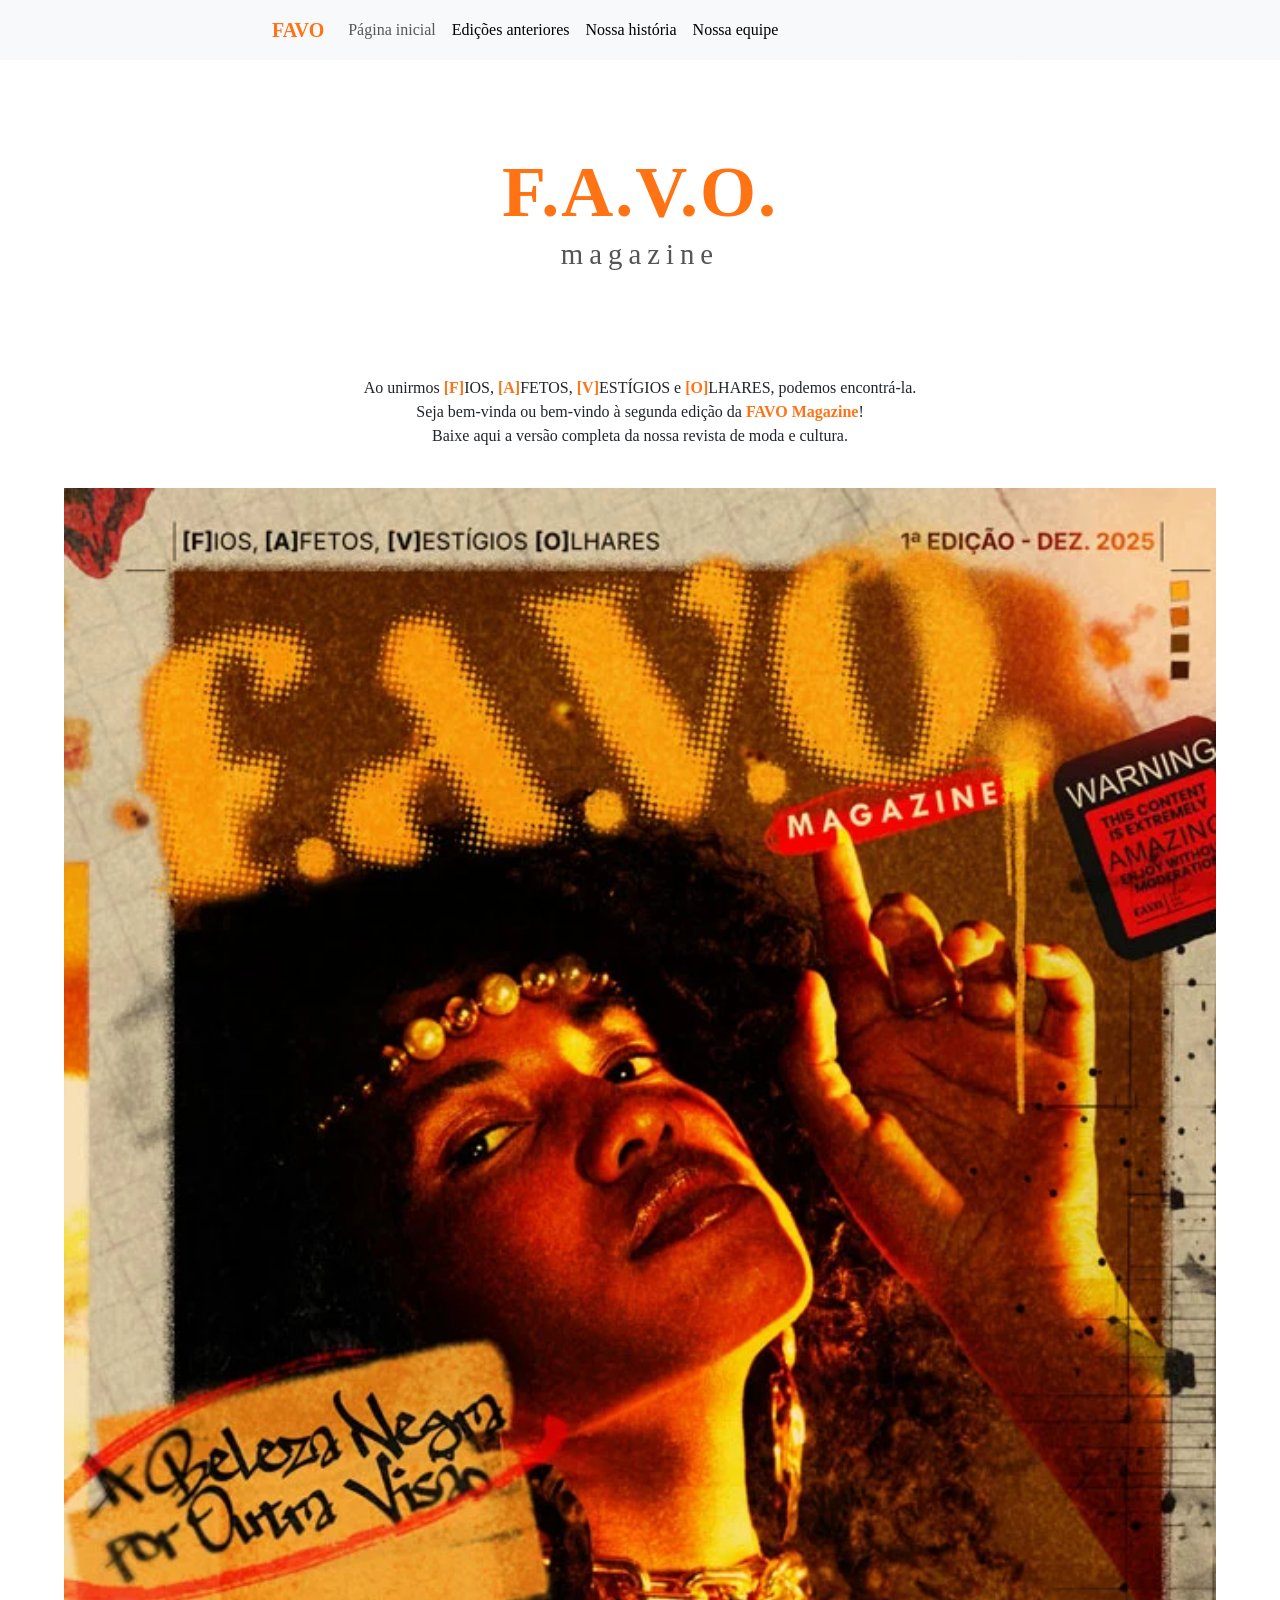
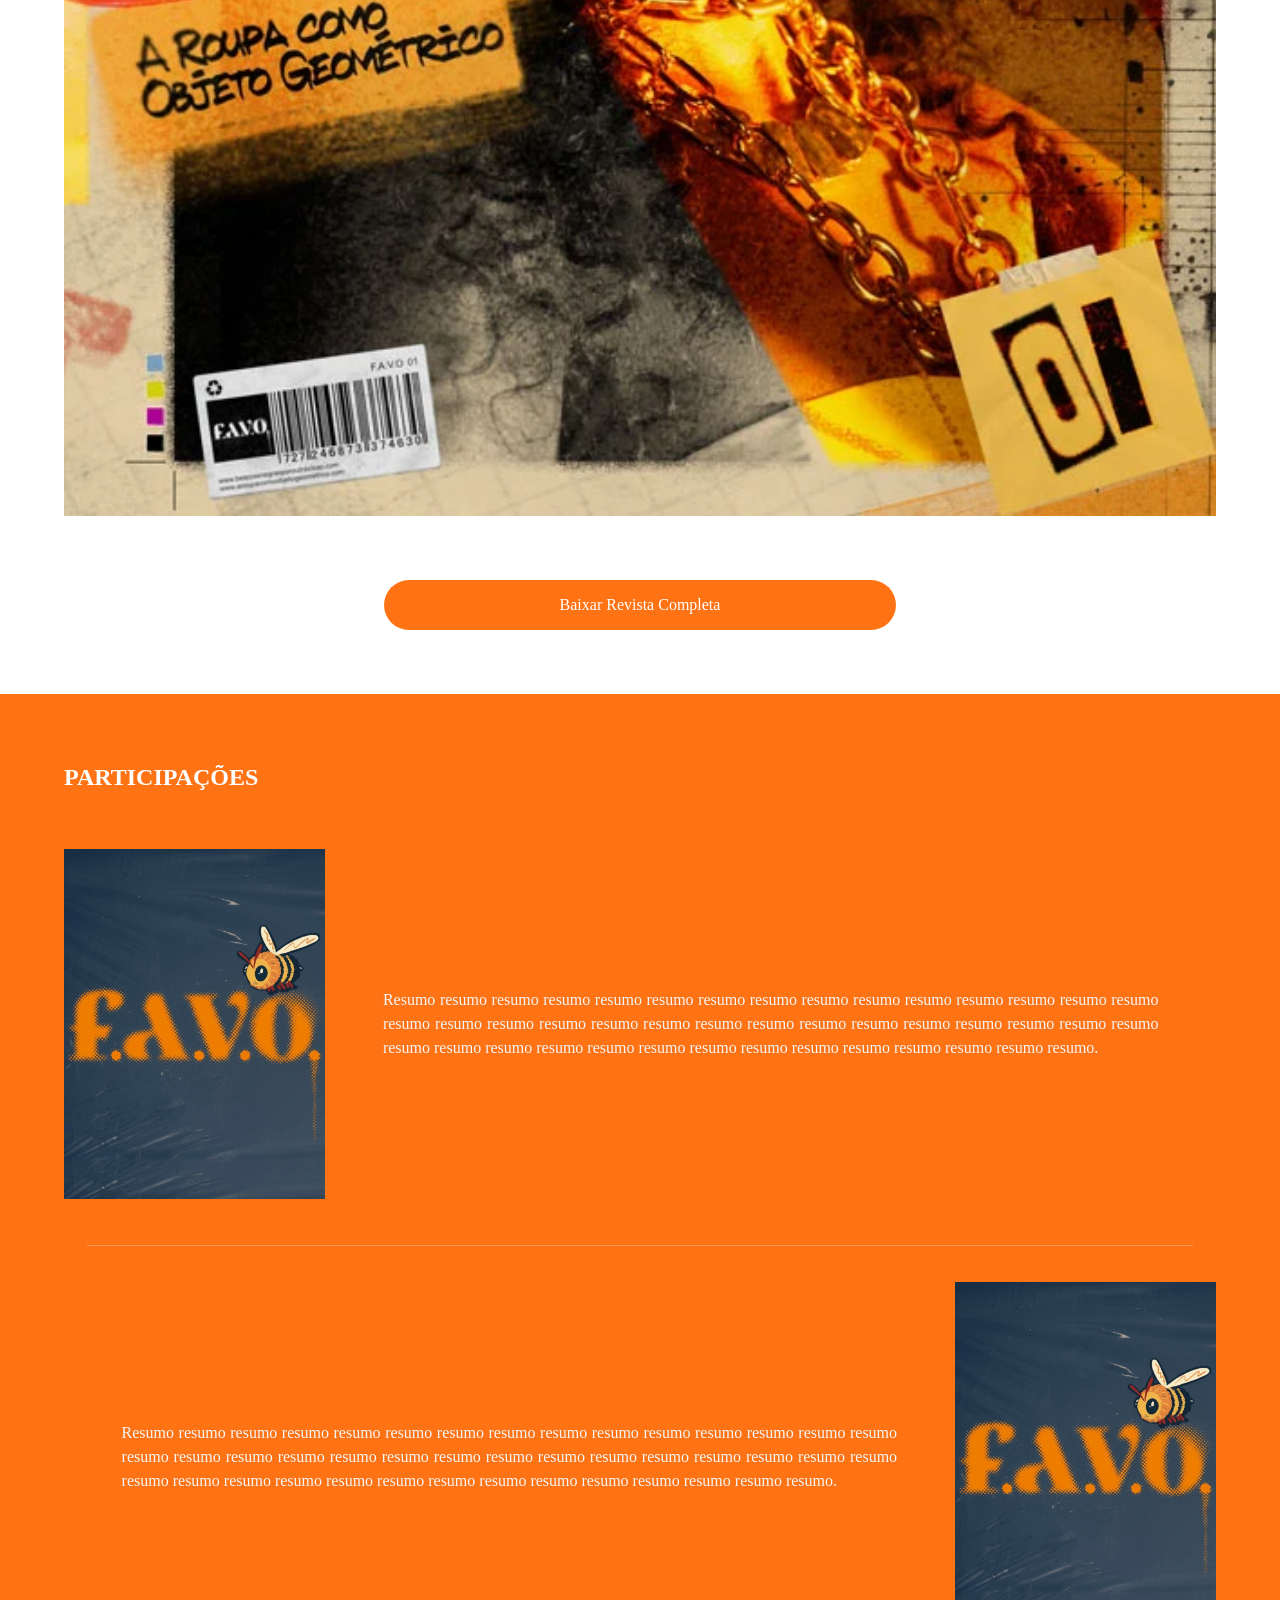
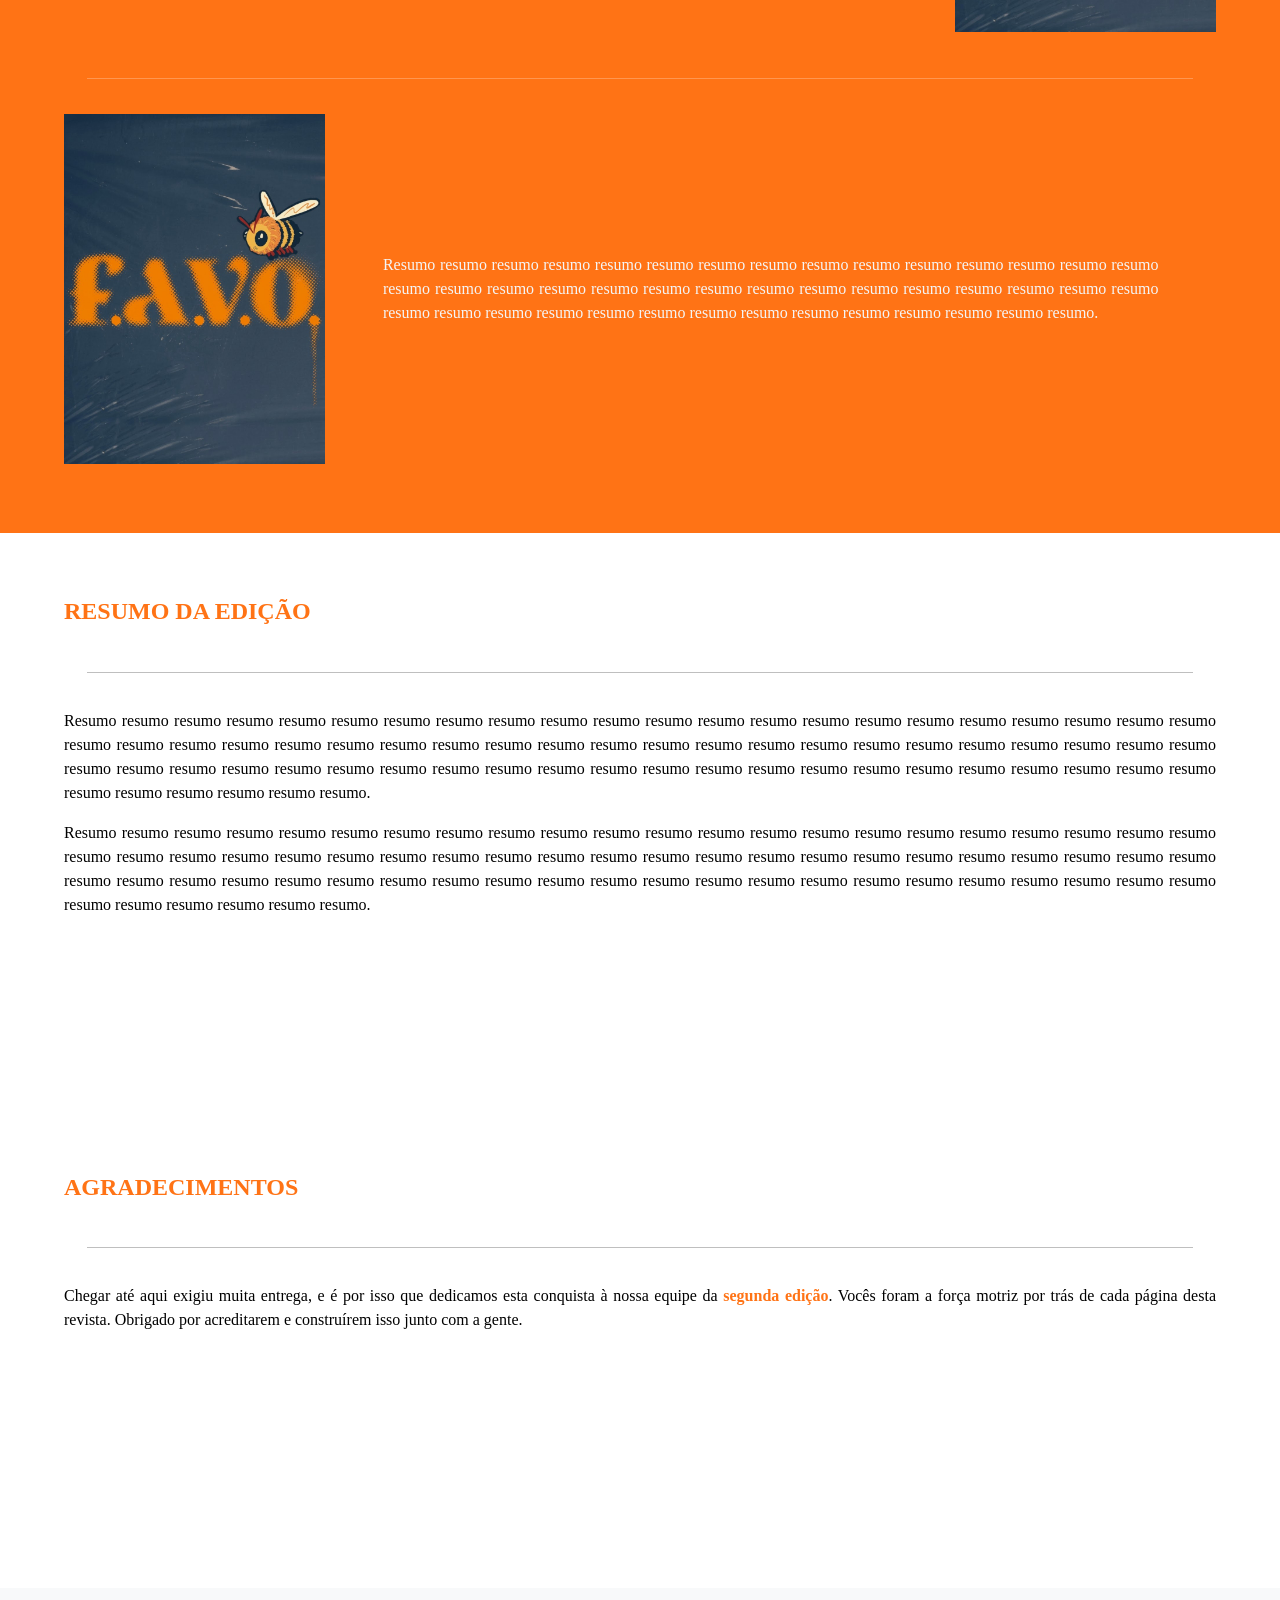
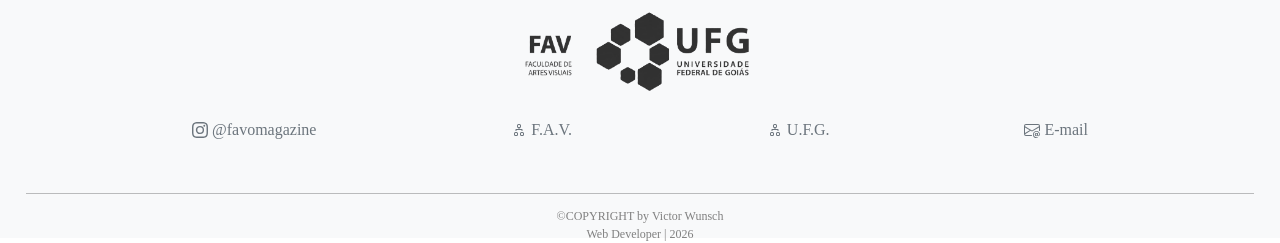
<file: codigo/index.html>
<!DOCTYPE html>

<html>
<head>
  <meta charset="UTF-8">
  <meta name="viewport" content="width=device-width, initial-scale=1.0">
  <link href="https://cdn.jsdelivr.net/npm/bootstrap@5.3.8/dist/css/bootstrap.min.css" rel="stylesheet" integrity="sha384-sRIl4kxILFvY47J16cr9ZwB07vP4J8+LH7qKQnuqkuIAvNWLzeN8tE5YBujZqJLB" crossorigin="anonymous">
  <link rel="stylesheet" href="../personalisacao/index.css">
  <title>Página inicial</title>
</head>
<body>
  <div class="bg-body-tertiary">
     <nav id="navbar" class="navbar navbar-expand-lg bg-body-tertiary">
        <div class="container-fluid">
           <a class="navbar-brand" href="#"><b>FAVO</b></a>
           <button class="navbar-toggler" type="button" data-bs-toggle="collapse" data-bs-target="#navbarNav" aria-controls="navbarNav" aria-expanded="false" aria-label="Toggle navigation">
              <span class="navbar-toggler-icon"></span>
           </button>
           <div class="collapse navbar-collapse" id="navbarNav">
              <ul class="navbar-nav">
                <li class="nav-item">
                   <a class="nav-link" aria-current="page" href="index.html">Página inicial</a>
               </li>
               <li class="nav-item">
                   <a class="nav-link active" href="dowload.html">Edições anteriores</a>
               </li>
               <li class="nav-item">
                   <a class="nav-link active" href="historia.html">Nossa história</a>
               </li>
               <li class="nav-item">
                   <a class="nav-link active" href="equipe.html">Nossa equipe</a>
               </li>
             </ul>
          </div>
       </div>
    </nav>
  </div>
   <!-- Container do Logo da Revista -->
    <header class="logo-container">
        <h1 class="logo-main">F.A.V.O.</h1>
        <span class="logo-sub">magazine</span>
    </header>
  
  <center>
    <p>
      Ao unirmos <b>[F]</b>IOS, <b>[A]</b>FETOS, <b>[V]</b>ESTÍGIOS e <b>[O]</b>LHARES, podemos encontrá-la.
      <br>
      Seja bem-vinda ou bem-vindo à segunda edição da <b>FAVO Magazine</b>! 
      <br>
      Baixe aqui a versão completa da nossa revista de moda e cultura.
      <br>
      <br>
    </p>
  </center>
  
  <div class="conteudo">
    <div class="capa-revista">
      <a href="revista.html">
      				<img class="foto-capa-revista" src="../personalisacao/imagens/capa01_favo.webp">
      </a>
    </div>
    <button class="btn-button"><a id="icone-baixar" href="https://github.com/castromir/favo/releases/download/edicao-01/favo_ed_01.pdf" target="_blank" 
          rel="noopener noreferrer" style="color: #ffffff; padding: 10px 20px; text-decoration: none; 
          display: inline-block; border-radius: 4px;">Baixar Revista Completa</a></button>
  </div>
    
  <div class="pagina-importante">
    <div class="vazio"></div>
    <div class="grupo" style="text-align: justify;">
      <h4 style="margin: auto auto 5% auto"><b style="color: white">PARTICIPAÇÕES</b></h4>
    
      <div id="campo-download">
        <img class="foto" src="../personalisacao/imagens/imagem-padrao.jpg">
         <p id="explicacao">  
          Resumo resumo resumo resumo resumo resumo resumo resumo
          resumo resumo resumo resumo resumo resumo resumo resumo 
          resumo resumo resumo resumo resumo resumo resumo resumo
          resumo resumo resumo resumo resumo resumo resumo resumo
          resumo resumo resumo resumo resumo resumo resumo resumo
          resumo resumo resumo resumo.
        </p>
      </div>
      
      <hr style="color: white"><br>
      
      <div id="campo-download">
        <p id="explicacao">  
          Resumo resumo resumo resumo resumo resumo resumo resumo
          resumo resumo resumo resumo resumo resumo resumo resumo 
          resumo resumo resumo resumo resumo resumo resumo resumo
          resumo resumo resumo resumo resumo resumo resumo resumo
          resumo resumo resumo resumo resumo resumo resumo resumo
          resumo resumo resumo resumo.
        </p>
        <img class="foto" src="../personalisacao/imagens/imagem-padrao.jpg">
      </div>
      
      <hr style="color: white"><br>
      
      <div id="campo-download">
        <img class="foto" src="../personalisacao/imagens/imagem-padrao.jpg">
        <p id="explicacao">  
          Resumo resumo resumo resumo resumo resumo resumo resumo
          resumo resumo resumo resumo resumo resumo resumo resumo 
          resumo resumo resumo resumo resumo resumo resumo resumo
          resumo resumo resumo resumo resumo resumo resumo resumo
          resumo resumo resumo resumo resumo resumo resumo resumo
          resumo resumo resumo resumo.
        </p>
      </div>
    </div>
      
    <div class="vazio"></div>
  </div>
     
    <div class="descricao-edicao">
      <h4 style="color: #ff7315"><b>RESUMO DA EDIÇÃO</b></h4>
      <hr>
      <br>
      <p>
        Resumo resumo resumo resumo resumo resumo resumo resumo
      resumo resumo resumo resumo resumo resumo resumo resumo 
      resumo resumo resumo resumo resumo resumo resumo resumo
      resumo resumo resumo resumo resumo resumo resumo resumo
      resumo resumo resumo resumo resumo resumo resumo resumo
      resumo resumo resumo resumo resumo resumo resumo resumo
      resumo resumo resumo resumo resumo resumo resumo resumo 
      resumo resumo resumo resumo resumo resumo resumo resumo
      resumo resumo resumo resumo resumo resumo resumo resumo.
      </p>
      <p>
        Resumo resumo resumo resumo resumo resumo resumo resumo
      resumo resumo resumo resumo resumo resumo resumo resumo 
      resumo resumo resumo resumo resumo resumo resumo resumo
      resumo resumo resumo resumo resumo resumo resumo resumo
      resumo resumo resumo resumo resumo resumo resumo resumo
      resumo resumo resumo resumo resumo resumo resumo resumo
      resumo resumo resumo resumo resumo resumo resumo resumo 
      resumo resumo resumo resumo resumo resumo resumo resumo
      resumo resumo resumo resumo resumo resumo resumo resumo.
      </p>
    </div>
  
  <div class="agradecimentos">
    <h4 style="color: #ff7315"><b>AGRADECIMENTOS</b></h4>
    <hr>
    <br>
    <p>
      Chegar até aqui exigiu muita entrega, e é por isso que dedicamos
      esta conquista à nossa equipe da <b>segunda edição</b>. 
      Vocês foram a força motriz por trás de cada página desta revista. Obrigado por acreditarem e construírem isso junto com a gente.
    </p>
  </div>
  
<div class="bg-body-tertiary" style="height: 250px">
    <div id="rodape" class="bg-body-tertiary">
      <center>
        <img src="../personalisacao/imagens/logo-ufg.png" style="width: auto; max-height:90px;">
      </center>
      <div class="flexbox">
        <a class="link-rodape text-secondary text-decoration-none d-flex align-items-center gap-1" href="https://www.instagram.com/favomagazine?igsh=M2FmcmZyaHZ5eDBq">
          <svg xmlns="http://www.w3.org/2000/svg" width="16" height="16" fill="currentColor" class="bi bi-instagram" viewBox="0 0 16 16">
            <path d="M8 0C5.829 0 5.556.01 4.703.048 3.85.088 3.269.222 2.76.42a3.9 3.9 0 0 0-1.417.923A3.9 3.9 0 0 0 .42 2.76C.222 3.268.087 3.85.048 4.7.01 5.555 0 5.827 0 8.001c0 2.172.01 2.444.048 3.297.04.852.174 1.433.372 1.942.205.526.478.972.923 1.417.444.445.89.719 1.416.923.51.198 1.09.333 1.942.372C5.555 15.99 5.827 16 8 16s2.444-.01 3.298-.048c.851-.04 1.434-.174 1.943-.372a3.9 3.9 0 0 0 1.416-.923c.445-.445.718-.891.923-1.417.197-.509.332-1.09.372-1.942C15.99 10.445 16 10.173 16 8s-.01-2.445-.048-3.299c-.04-.851-.175-1.433-.372-1.941a3.9 3.9 0 0 0-.923-1.417A3.9 3.9 0 0 0 13.24.42c-.51-.198-1.092-.333-1.943-.372C10.443.01 10.172 0 7.998 0zm-.717 1.442h.718c2.136 0 2.389.007 3.232.046.78.035 1.204.166 1.486.275.373.145.64.319.92.599s.453.546.598.92c.11.281.24.705.275 1.485.039.843.047 1.096.047 3.231s-.008 2.389-.047 3.232c-.035.78-.166 1.203-.275 1.485a2.5 2.5 0 0 1-.599.919c-.28.28-.546.453-.92.598-.28.11-.704.24-1.485.276-.843.038-1.096.047-3.232.047s-2.39-.009-3.233-.047c-.78-.036-1.203-.166-1.485-.276a2.5 2.5 0 0 1-.92-.598 2.5 2.5 0 0 1-.6-.92c-.109-.281-.24-.705-.275-1.485-.038-.843-.046-1.096-.046-3.233s.008-2.388.046-3.231c.036-.78.166-1.204.276-1.486.145-.373.319-.64.599-.92s.546-.453.92-.598c.282-.11.705-.24 1.485-.276.738-.034 1.024-.044 2.515-.045zm4.988 1.328a.96.96 0 1 0 0 1.92.96.96 0 0 0 0-1.92m-4.27 1.122a4.109 4.109 0 1 0 0 8.217 4.109 4.109 0 0 0 0-8.217m0 1.441a2.667 2.667 0 1 1 0 5.334 2.667 2.667 0 0 1 0-5.334"/>
          </svg>
          @favomagazine
        </a>
        <a class="link-rodape text-secondary text-decoration-none d-flex align-items-center gap-1" href="https://fav.ufg.br">
          <svg xmlns="http://www.w3.org/2000/svg" width="16" height="16" fill="currentColor" class="bi bi-diagram-2" viewBox="0 0 16 16">
            <path fill-rule="evenodd" d="M6 3.5A1.5 1.5 0 0 1 7.5 2h1A1.5 1.5 0 0 1 10 3.5v1A1.5 1.5 0 0 1 8.5 6v1H11a.5.5 0 0 1 .5.5v1a.5.5 0 0 1-1 0V8h-5v.5a.5.5 0 0 1-1 0v-1A.5.5 0 0 1 5 7h2.5V6A1.5 1.5 0 0 1 6 4.5zM8.5 5a.5.5 0 0 0 .5-.5v-1a.5.5 0 0 0-.5-.5h-1a.5.5 0 0 0-.5.5v1a.5.5 0 0 0 .5.5zM3 11.5A1.5 1.5 0 0 1 4.5 10h1A1.5 1.5 0 0 1 7 11.5v1A1.5 1.5 0 0 1 5.5 14h-1A1.5 1.5 0 0 1 3 12.5zm1.5-.5a.5.5 0 0 0-.5.5v1a.5.5 0 0 0 .5.5h1a.5.5 0 0 0 .5-.5v-1a.5.5 0 0 0-.5-.5zm4.5.5a1.5 1.5 0 0 1 1.5-1.5h1a1.5 1.5 0 0 1 1.5 1.5v1a1.5 1.5 0 0 1-1.5 1.5h-1A1.5 1.5 0 0 1 9 12.5zm1.5-.5a.5.5 0 0 0-.5.5v1a.5.5 0 0 0 .5.5h1a.5.5 0 0 0 .5-.5v-1a.5.5 0 0 0-.5-.5z"/>
          </svg>
          F.A.V.
        </a>
        <a class="link-rodape text-secondary text-decoration-none d-flex align-items-center gap-1" href="https://ufg.br/">
          <svg xmlns="http://www.w3.org/2000/svg" width="16" height="16" fill="currentColor" class="bi bi-diagram-2" viewBox="0 0 16 16">
            <path fill-rule="evenodd" d="M6 3.5A1.5 1.5 0 0 1 7.5 2h1A1.5 1.5 0 0 1 10 3.5v1A1.5 1.5 0 0 1 8.5 6v1H11a.5.5 0 0 1 .5.5v1a.5.5 0 0 1-1 0V8h-5v.5a.5.5 0 0 1-1 0v-1A.5.5 0 0 1 5 7h2.5V6A1.5 1.5 0 0 1 6 4.5zM8.5 5a.5.5 0 0 0 .5-.5v-1a.5.5 0 0 0-.5-.5h-1a.5.5 0 0 0-.5.5v1a.5.5 0 0 0 .5.5zM3 11.5A1.5 1.5 0 0 1 4.5 10h1A1.5 1.5 0 0 1 7 11.5v1A1.5 1.5 0 0 1 5.5 14h-1A1.5 1.5 0 0 1 3 12.5zm1.5-.5a.5.5 0 0 0-.5.5v1a.5.5 0 0 0 .5.5h1a.5.5 0 0 0 .5-.5v-1a.5.5 0 0 0-.5-.5zm4.5.5a1.5 1.5 0 0 1 1.5-1.5h1a1.5 1.5 0 0 1 1.5 1.5v1a1.5 1.5 0 0 1-1.5 1.5h-1A1.5 1.5 0 0 1 9 12.5zm1.5-.5a.5.5 0 0 0-.5.5v1a.5.5 0 0 0 .5.5h1a.5.5 0 0 0 .5-.5v-1a.5.5 0 0 0-.5-.5z"/>
          </svg>
          U.F.G.
        </a>
        <a class="link-rodape text-secondary text-decoration-none d-flex align-items-center gap-1" href="pag-email.html">
          <svg xmlns="http://www.w3.org/2000/svg" width="16" height="16" fill="currentColor" class="bi bi-envelope-at" viewBox="0 0 16 16">
            <path d="M2 2a2 2 0 0 0-2 2v8.01A2 2 0 0 0 2 14h5.5a.5.5 0 0 0 0-1H2a1 1 0 0 1-.966-.741l5.64-3.471L8 9.583l7-4.2V8.5a.5.5 0 0 0 1 0V4a2 2 0 0 0-2-2zm3.708 6.208L1 11.105V5.383zM1 4.217V4a1 1 0 0 1 1-1h12a1 1 0 0 1 1 1v.217l-7 4.2z"/>
            <path d="M14.247 14.269c1.01 0 1.587-.857 1.587-2.025v-.21C15.834 10.43 14.64 9 12.52 9h-.035C10.42 9 9 10.36 9 12.432v.214C9 14.82 10.438 16 12.358 16h.044c.594 0 1.018-.074 1.237-.175v-.73c-.245.11-.673.18-1.18.18h-.044c-1.334 0-2.571-.788-2.571-2.655v-.157c0-1.657 1.058-2.724 2.64-2.724h.04c1.535 0 2.484 1.05 2.484 2.326v.118c0 .975-.324 1.39-.639 1.39-.232 0-.41-.148-.41-.42v-2.19h-.906v.569h-.03c-.084-.298-.368-.63-.954-.63-.778 0-1.259.555-1.259 1.4v.528c0 .892.49 1.434 1.26 1.434.471 0 .896-.227 1.014-.643h.043c.118.42.617.648 1.12.648m-2.453-1.588v-.227c0-.546.227-.791.573-.791.297 0 .572.192.572.708v.367c0 .573-.253.744-.564.744-.354 0-.581-.215-.581-.8Z"/>
          </svg>
          E-mail
        </a>
      </div>
    
    <hr>
    <p class="copyright" style="bg-body-tertiary">©COPYRIGHT by Victor Wunsch <br> Web Developer | 2026</p>
    </div>
  </div> 
 
   <script src="https://cdn.jsdelivr.net/npm/bootstrap@5.3.8/dist/js/bootstrap.bundle.min.js" integrity="sha384-FKyoEForCGlyvwx9Hj09JcYn3nv7wiPVlz7YYwJrWVcXK/BmnVDxM+D2scQbITxI" crossorigin="anonymous"></script>
</body>
</html>
</file>
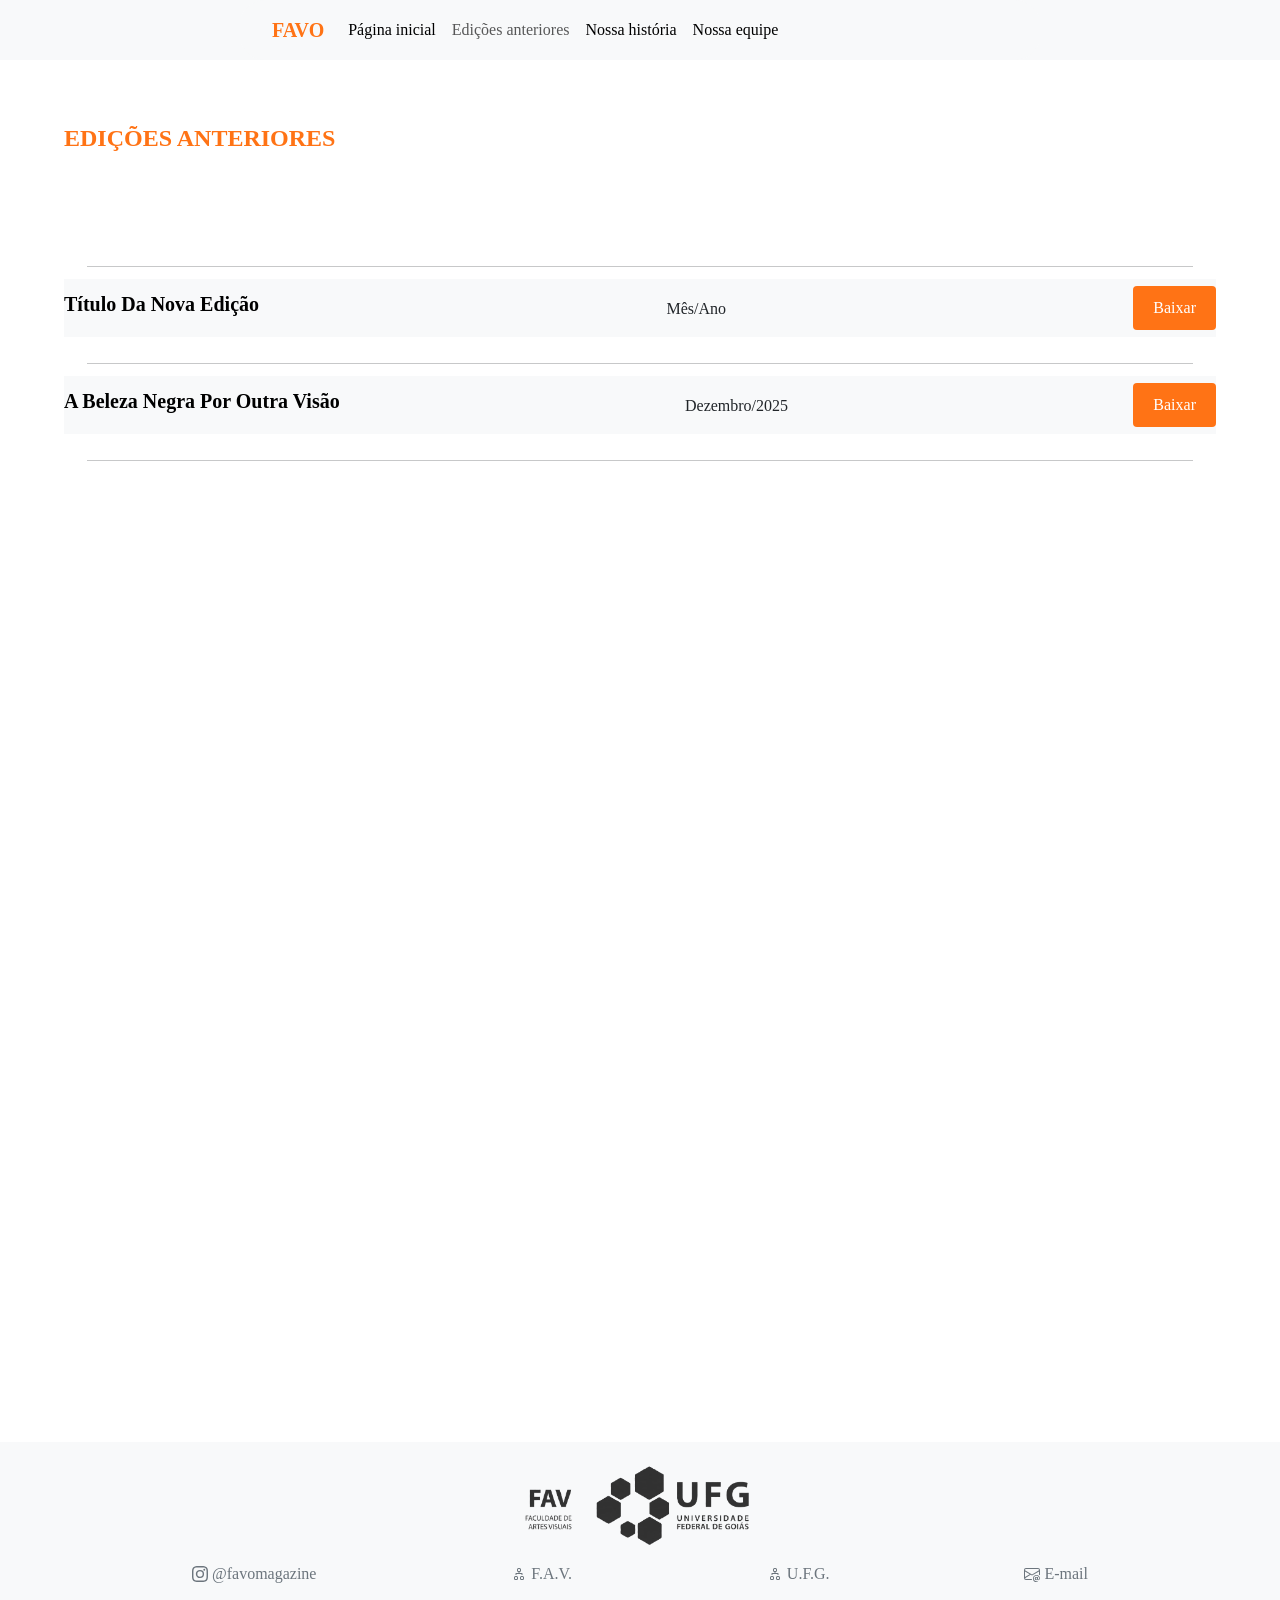
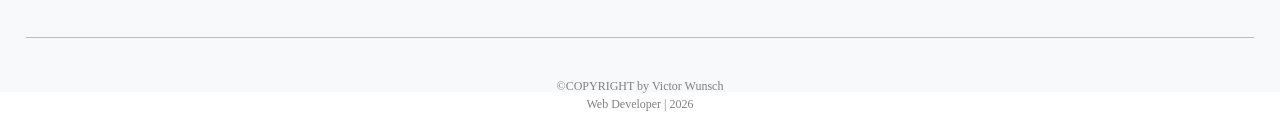
<file: codigo/dowload.html>
<!DOCTYPE html>

<html>
<head>
  <meta http-equiv="CONTENT-TYPE" content="text/html; charset=UTF-8">
  <link href="https://cdn.jsdelivr.net/npm/bootstrap@5.3.8/dist/css/bootstrap.min.css" rel="stylesheet" integrity="sha384-sRIl4kxILFvY47J16cr9ZwB07vP4J8+LH7qKQnuqkuIAvNWLzeN8tE5YBujZqJLB" crossorigin="anonymous">
  <link rel="stylesheet" href="../personalisacao/index.css">
  <link rel="stylesheet" href="../personalisacao/dowload.css">
  <title>Edições anteriores</title>
</head>
<body>

  <div class="bg-body-tertiary">
     <nav id="navbar" class="navbar navbar-expand-lg bg-body-tertiary">
        <div class="container-fluid">
           <a class="navbar-brand" href="#"><b>FAVO</b></a>
           <button class="navbar-toggler" type="button" data-bs-toggle="collapse" data-bs-target="#navbarNav" aria-controls="navbarNav" aria-expanded="false" aria-label="Toggle navigation">
              <span class="navbar-toggler-icon"></span>
           </button>
           <div class="collapse navbar-collapse" id="navbarNav">
              <ul class="navbar-nav">
                <li class="nav-item">
                   <a class="nav-link active" aria-current="page" href="index.html">Página inicial</a>
               </li>
               <li class="nav-item">
                   <a class="nav-link" href="dowload.html">Edições anteriores</a>
               </li>
               <li class="nav-item">
                   <a class="nav-link active" href="historia.html">Nossa história</a>
               </li>
               <li class="nav-item">
                   <a class="nav-link active" href="equipe.html">Nossa equipe</a>
               </li>
             </ul>
          </div>
       </div>
    </nav>
  </div>
  
  <div class="ultimas-edicoes">
    <h4 style="margin: auto auto 5% auto"><b>EDIÇÕES ANTERIORES</b></h4>
    
    <div id="registros">
      <div class="vazio"></div>
      <hr>
      <div id="campo-download" class="bg-body-tertiary">
        <h5><b id="titulo">Título Da Nova Edição</b></h5>
        <p id="edicao">Mês/Ano</p>
          <a id="icone-baixar" href="../pdf/#" target="_blank" 
          rel="noopener noreferrer" style="background-color: #ff7315;
          color: #ffffff; padding: 10px 20px; text-decoration: none; 
          display: inline-block; border-radius: 4px;">Baixar</a>
      </div>
      
      <hr>
      
      <div id="campo-download" class="bg-body-tertiary">
        <h5><b id="titulo">A Beleza Negra Por Outra Visão</b></h5>
        <p id="edicao">Dezembro/2025</p>
        <a id="icone-baixar" href="https://github.com/castromir/favo/releases/download/edicao-01/favo_ed_01.pdf" target="_blank" 
          rel="noopener noreferrer" style="background-color: #ff7315;
          color: #ffffff; padding: 10px 20px; text-decoration: none; 
          display: inline-block; border-radius: 4px;">Baixar</a>
      </div>
      
      <hr>
     
      <div class="vazio"></div>
    </div>
  </div>
  
  <div class="bg-body-tertiary" style="height: 250px">
    <div id="rodape" class="bg-body-tertiary">
      <center>
        <img src="../personalisacao/imagens/logo-ufg.png" style="width: auto; max-height:90px;">
      </center>
      <div class="flexbox">
        <a class="link-rodape text-secondary text-decoration-none d-flex align-items-center gap-1" href="https://www.instagram.com/favomagazine?igsh=M2FmcmZyaHZ5eDBq">
          <svg xmlns="http://www.w3.org/2000/svg" width="16" height="16" fill="currentColor" class="bi bi-instagram" viewBox="0 0 16 16">
            <path d="M8 0C5.829 0 5.556.01 4.703.048 3.85.088 3.269.222 2.76.42a3.9 3.9 0 0 0-1.417.923A3.9 3.9 0 0 0 .42 2.76C.222 3.268.087 3.85.048 4.7.01 5.555 0 5.827 0 8.001c0 2.172.01 2.444.048 3.297.04.852.174 1.433.372 1.942.205.526.478.972.923 1.417.444.445.89.719 1.416.923.51.198 1.09.333 1.942.372C5.555 15.99 5.827 16 8 16s2.444-.01 3.298-.048c.851-.04 1.434-.174 1.943-.372a3.9 3.9 0 0 0 1.416-.923c.445-.445.718-.891.923-1.417.197-.509.332-1.09.372-1.942C15.99 10.445 16 10.173 16 8s-.01-2.445-.048-3.299c-.04-.851-.175-1.433-.372-1.941a3.9 3.9 0 0 0-.923-1.417A3.9 3.9 0 0 0 13.24.42c-.51-.198-1.092-.333-1.943-.372C10.443.01 10.172 0 7.998 0zm-.717 1.442h.718c2.136 0 2.389.007 3.232.046.78.035 1.204.166 1.486.275.373.145.64.319.92.599s.453.546.598.92c.11.281.24.705.275 1.485.039.843.047 1.096.047 3.231s-.008 2.389-.047 3.232c-.035.78-.166 1.203-.275 1.485a2.5 2.5 0 0 1-.599.919c-.28.28-.546.453-.92.598-.28.11-.704.24-1.485.276-.843.038-1.096.047-3.232.047s-2.39-.009-3.233-.047c-.78-.036-1.203-.166-1.485-.276a2.5 2.5 0 0 1-.92-.598 2.5 2.5 0 0 1-.6-.92c-.109-.281-.24-.705-.275-1.485-.038-.843-.046-1.096-.046-3.233s.008-2.388.046-3.231c.036-.78.166-1.204.276-1.486.145-.373.319-.64.599-.92s.546-.453.92-.598c.282-.11.705-.24 1.485-.276.738-.034 1.024-.044 2.515-.045zm4.988 1.328a.96.96 0 1 0 0 1.92.96.96 0 0 0 0-1.92m-4.27 1.122a4.109 4.109 0 1 0 0 8.217 4.109 4.109 0 0 0 0-8.217m0 1.441a2.667 2.667 0 1 1 0 5.334 2.667 2.667 0 0 1 0-5.334"/>
          </svg>
          @favomagazine
        </a>
        <a class="link-rodape text-secondary text-decoration-none d-flex align-items-center gap-1" href="https://fav.ufg.br">
          <svg xmlns="http://www.w3.org/2000/svg" width="16" height="16" fill="currentColor" class="bi bi-diagram-2" viewBox="0 0 16 16">
            <path fill-rule="evenodd" d="M6 3.5A1.5 1.5 0 0 1 7.5 2h1A1.5 1.5 0 0 1 10 3.5v1A1.5 1.5 0 0 1 8.5 6v1H11a.5.5 0 0 1 .5.5v1a.5.5 0 0 1-1 0V8h-5v.5a.5.5 0 0 1-1 0v-1A.5.5 0 0 1 5 7h2.5V6A1.5 1.5 0 0 1 6 4.5zM8.5 5a.5.5 0 0 0 .5-.5v-1a.5.5 0 0 0-.5-.5h-1a.5.5 0 0 0-.5.5v1a.5.5 0 0 0 .5.5zM3 11.5A1.5 1.5 0 0 1 4.5 10h1A1.5 1.5 0 0 1 7 11.5v1A1.5 1.5 0 0 1 5.5 14h-1A1.5 1.5 0 0 1 3 12.5zm1.5-.5a.5.5 0 0 0-.5.5v1a.5.5 0 0 0 .5.5h1a.5.5 0 0 0 .5-.5v-1a.5.5 0 0 0-.5-.5zm4.5.5a1.5 1.5 0 0 1 1.5-1.5h1a1.5 1.5 0 0 1 1.5 1.5v1a1.5 1.5 0 0 1-1.5 1.5h-1A1.5 1.5 0 0 1 9 12.5zm1.5-.5a.5.5 0 0 0-.5.5v1a.5.5 0 0 0 .5.5h1a.5.5 0 0 0 .5-.5v-1a.5.5 0 0 0-.5-.5z"/>
          </svg>
          F.A.V.
        </a>
        <a class="link-rodape text-secondary text-decoration-none d-flex align-items-center gap-1" href="https://ufg.br/">
          <svg xmlns="http://www.w3.org/2000/svg" width="16" height="16" fill="currentColor" class="bi bi-diagram-2" viewBox="0 0 16 16">
            <path fill-rule="evenodd" d="M6 3.5A1.5 1.5 0 0 1 7.5 2h1A1.5 1.5 0 0 1 10 3.5v1A1.5 1.5 0 0 1 8.5 6v1H11a.5.5 0 0 1 .5.5v1a.5.5 0 0 1-1 0V8h-5v.5a.5.5 0 0 1-1 0v-1A.5.5 0 0 1 5 7h2.5V6A1.5 1.5 0 0 1 6 4.5zM8.5 5a.5.5 0 0 0 .5-.5v-1a.5.5 0 0 0-.5-.5h-1a.5.5 0 0 0-.5.5v1a.5.5 0 0 0 .5.5zM3 11.5A1.5 1.5 0 0 1 4.5 10h1A1.5 1.5 0 0 1 7 11.5v1A1.5 1.5 0 0 1 5.5 14h-1A1.5 1.5 0 0 1 3 12.5zm1.5-.5a.5.5 0 0 0-.5.5v1a.5.5 0 0 0 .5.5h1a.5.5 0 0 0 .5-.5v-1a.5.5 0 0 0-.5-.5zm4.5.5a1.5 1.5 0 0 1 1.5-1.5h1a1.5 1.5 0 0 1 1.5 1.5v1a1.5 1.5 0 0 1-1.5 1.5h-1A1.5 1.5 0 0 1 9 12.5zm1.5-.5a.5.5 0 0 0-.5.5v1a.5.5 0 0 0 .5.5h1a.5.5 0 0 0 .5-.5v-1a.5.5 0 0 0-.5-.5z"/>
          </svg>
          U.F.G.
        </a>
        <a class="link-rodape text-secondary text-decoration-none d-flex align-items-center gap-1" href="pag-email.html">
          <svg xmlns="http://www.w3.org/2000/svg" width="16" height="16" fill="currentColor" class="bi bi-envelope-at" viewBox="0 0 16 16">
            <path d="M2 2a2 2 0 0 0-2 2v8.01A2 2 0 0 0 2 14h5.5a.5.5 0 0 0 0-1H2a1 1 0 0 1-.966-.741l5.64-3.471L8 9.583l7-4.2V8.5a.5.5 0 0 0 1 0V4a2 2 0 0 0-2-2zm3.708 6.208L1 11.105V5.383zM1 4.217V4a1 1 0 0 1 1-1h12a1 1 0 0 1 1 1v.217l-7 4.2z"/>
            <path d="M14.247 14.269c1.01 0 1.587-.857 1.587-2.025v-.21C15.834 10.43 14.64 9 12.52 9h-.035C10.42 9 9 10.36 9 12.432v.214C9 14.82 10.438 16 12.358 16h.044c.594 0 1.018-.074 1.237-.175v-.73c-.245.11-.673.18-1.18.18h-.044c-1.334 0-2.571-.788-2.571-2.655v-.157c0-1.657 1.058-2.724 2.64-2.724h.04c1.535 0 2.484 1.05 2.484 2.326v.118c0 .975-.324 1.39-.639 1.39-.232 0-.41-.148-.41-.42v-2.19h-.906v.569h-.03c-.084-.298-.368-.63-.954-.63-.778 0-1.259.555-1.259 1.4v.528c0 .892.49 1.434 1.26 1.434.471 0 .896-.227 1.014-.643h.043c.118.42.617.648 1.12.648m-2.453-1.588v-.227c0-.546.227-.791.573-.791.297 0 .572.192.572.708v.367c0 .573-.253.744-.564.744-.354 0-.581-.215-.581-.8Z"/>
          </svg>
          E-mail
        </a>
      </div>
    
    <hr>
    <p class="copyright" style="bg-body-tertiary">©COPYRIGHT by Victor Wunsch <br> Web Developer | 2026</p>
    </div>
  </div> 
  
   <script src="https://cdn.jsdelivr.net/npm/bootstrap@5.3.8/dist/js/bootstrap.bundle.min.js" integrity="sha384-FKyoEForCGlyvwx9Hj09JcYn3nv7wiPVlz7YYwJrWVcXK/BmnVDxM+D2scQbITxI" crossorigin="anonymous"></script>
</body>
</html>
</file>
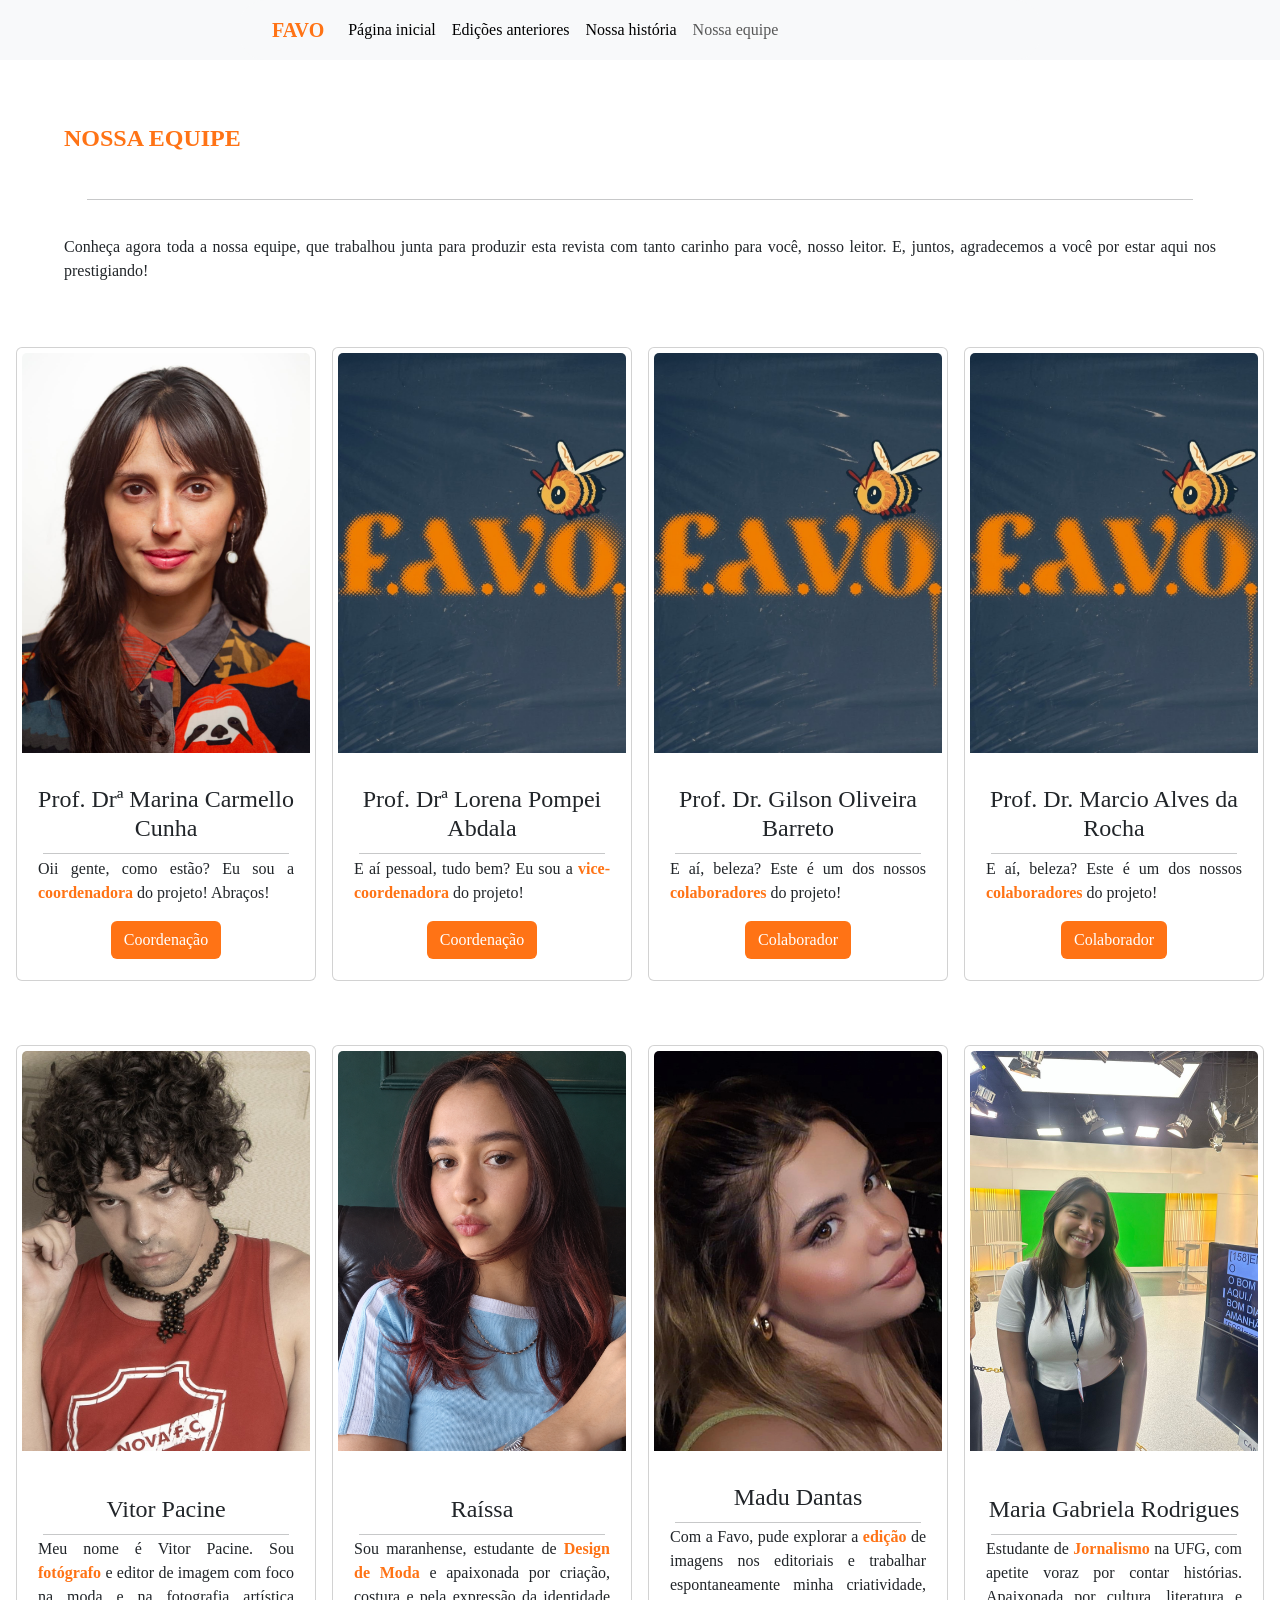
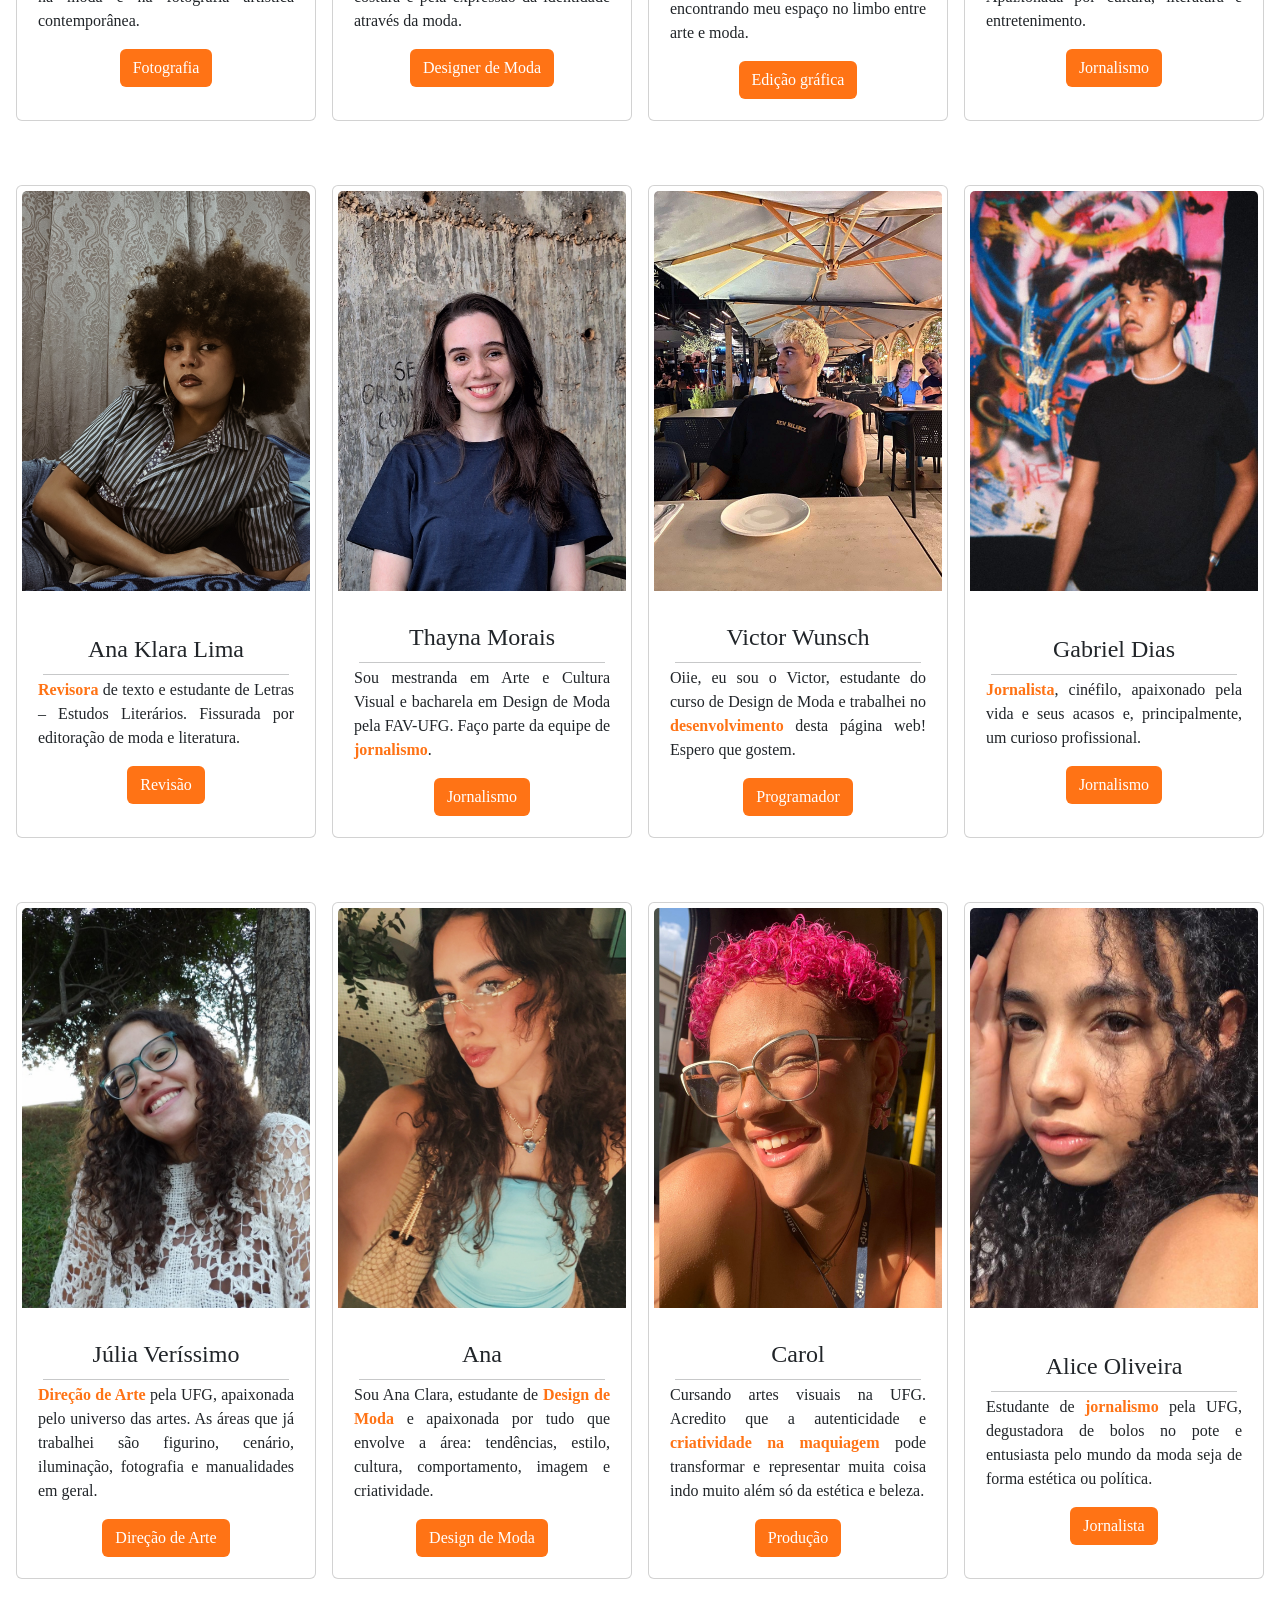
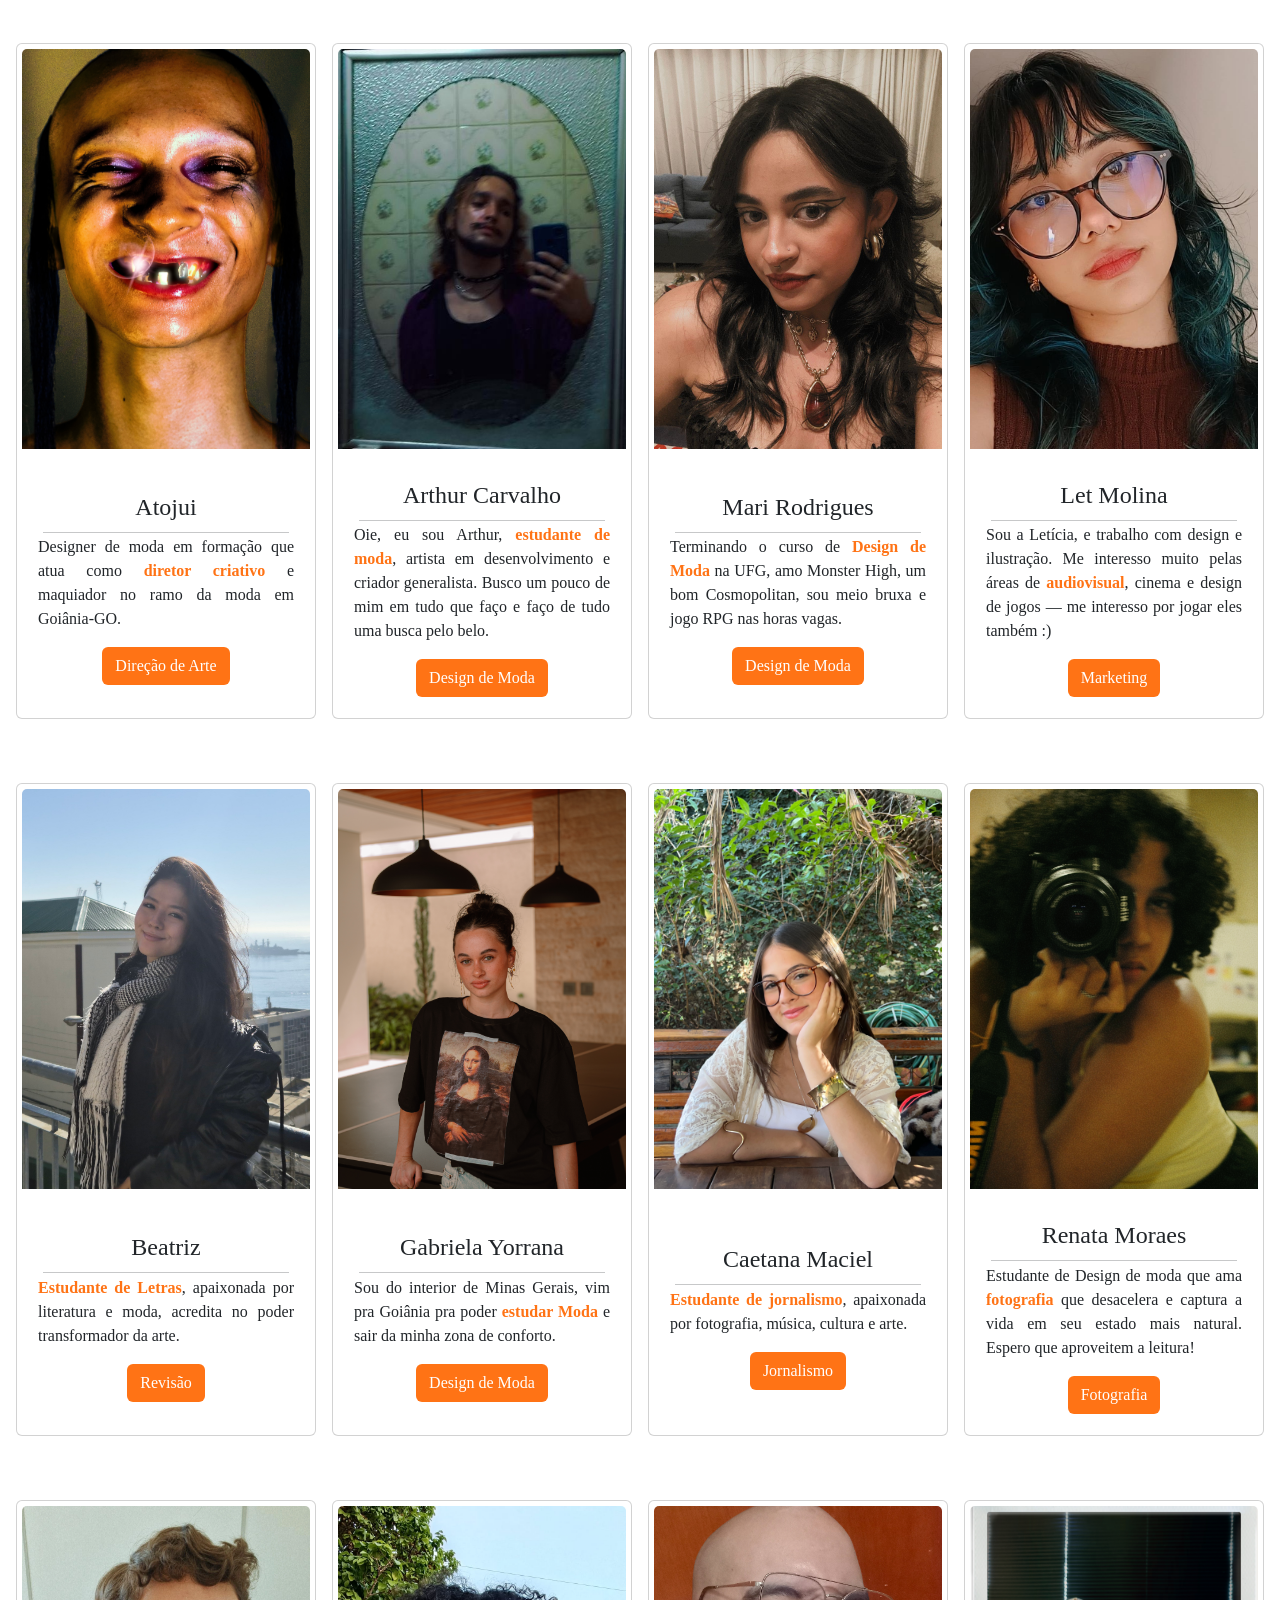
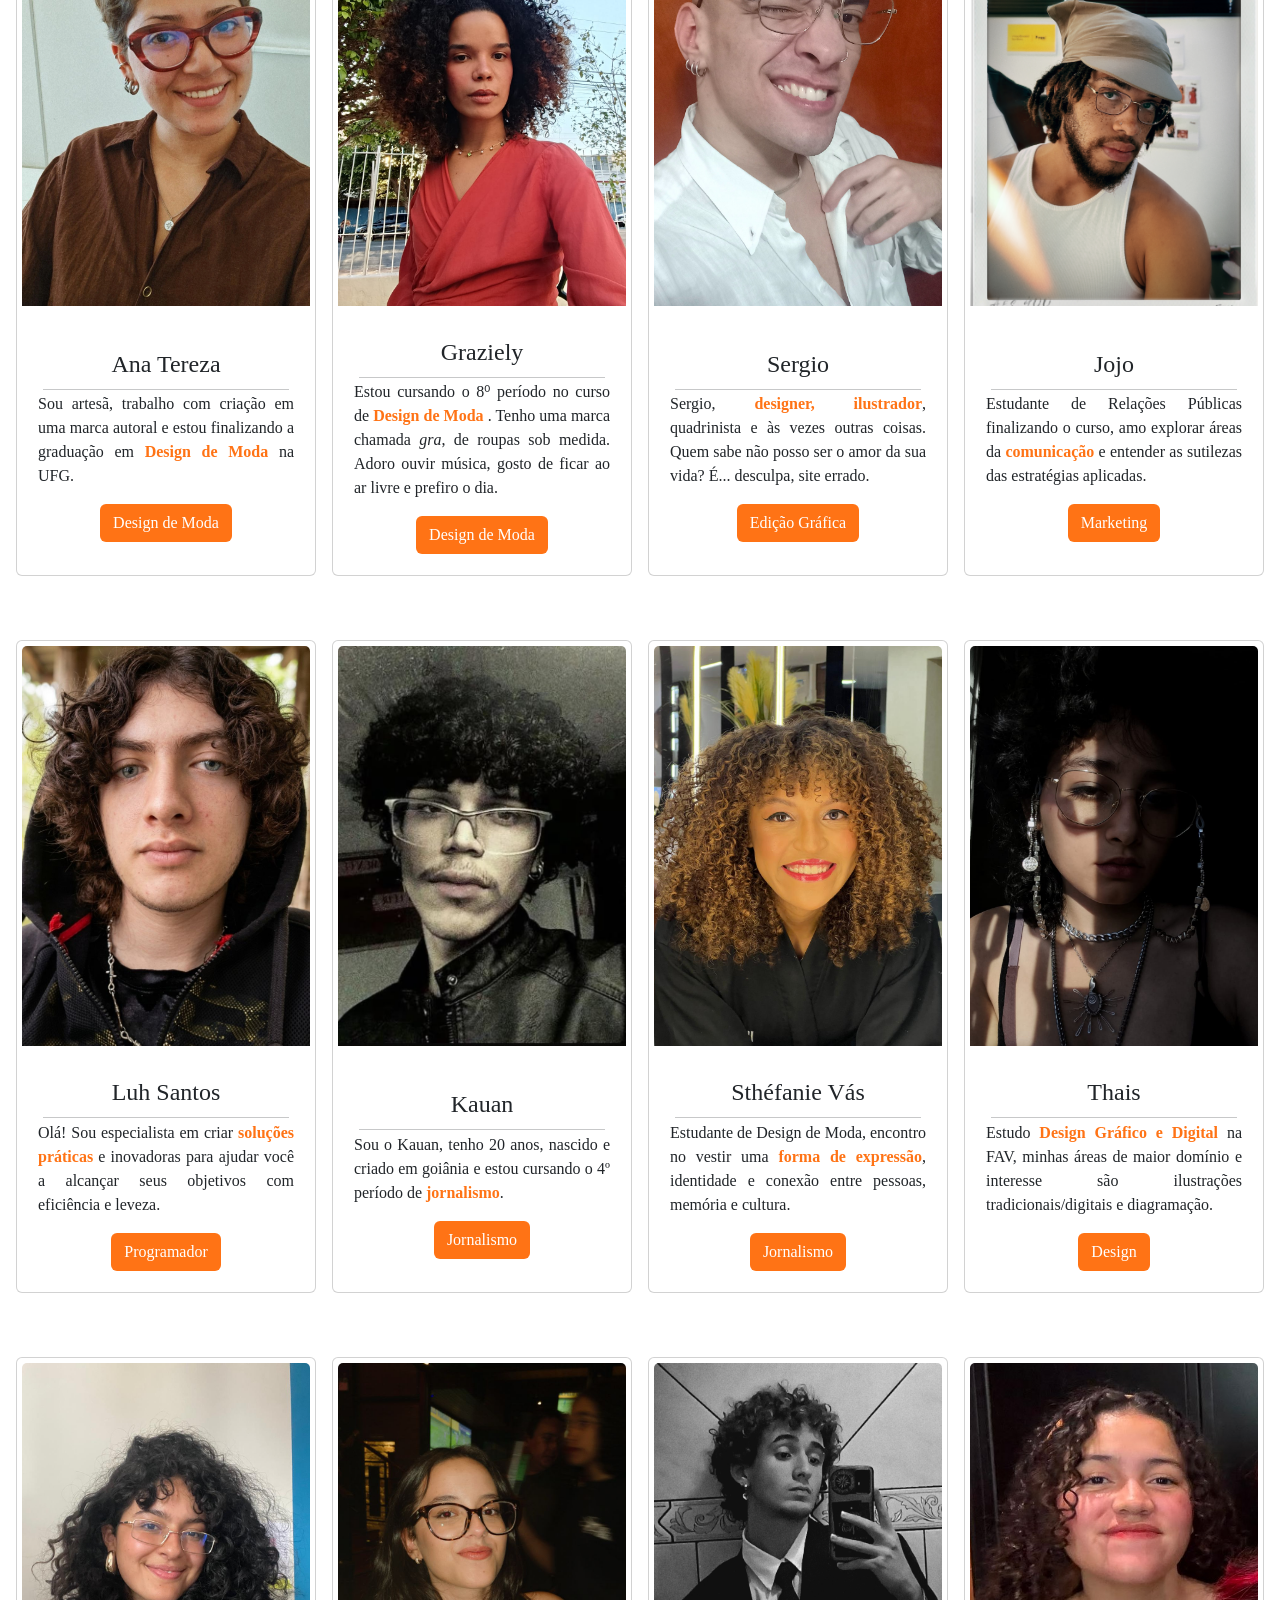
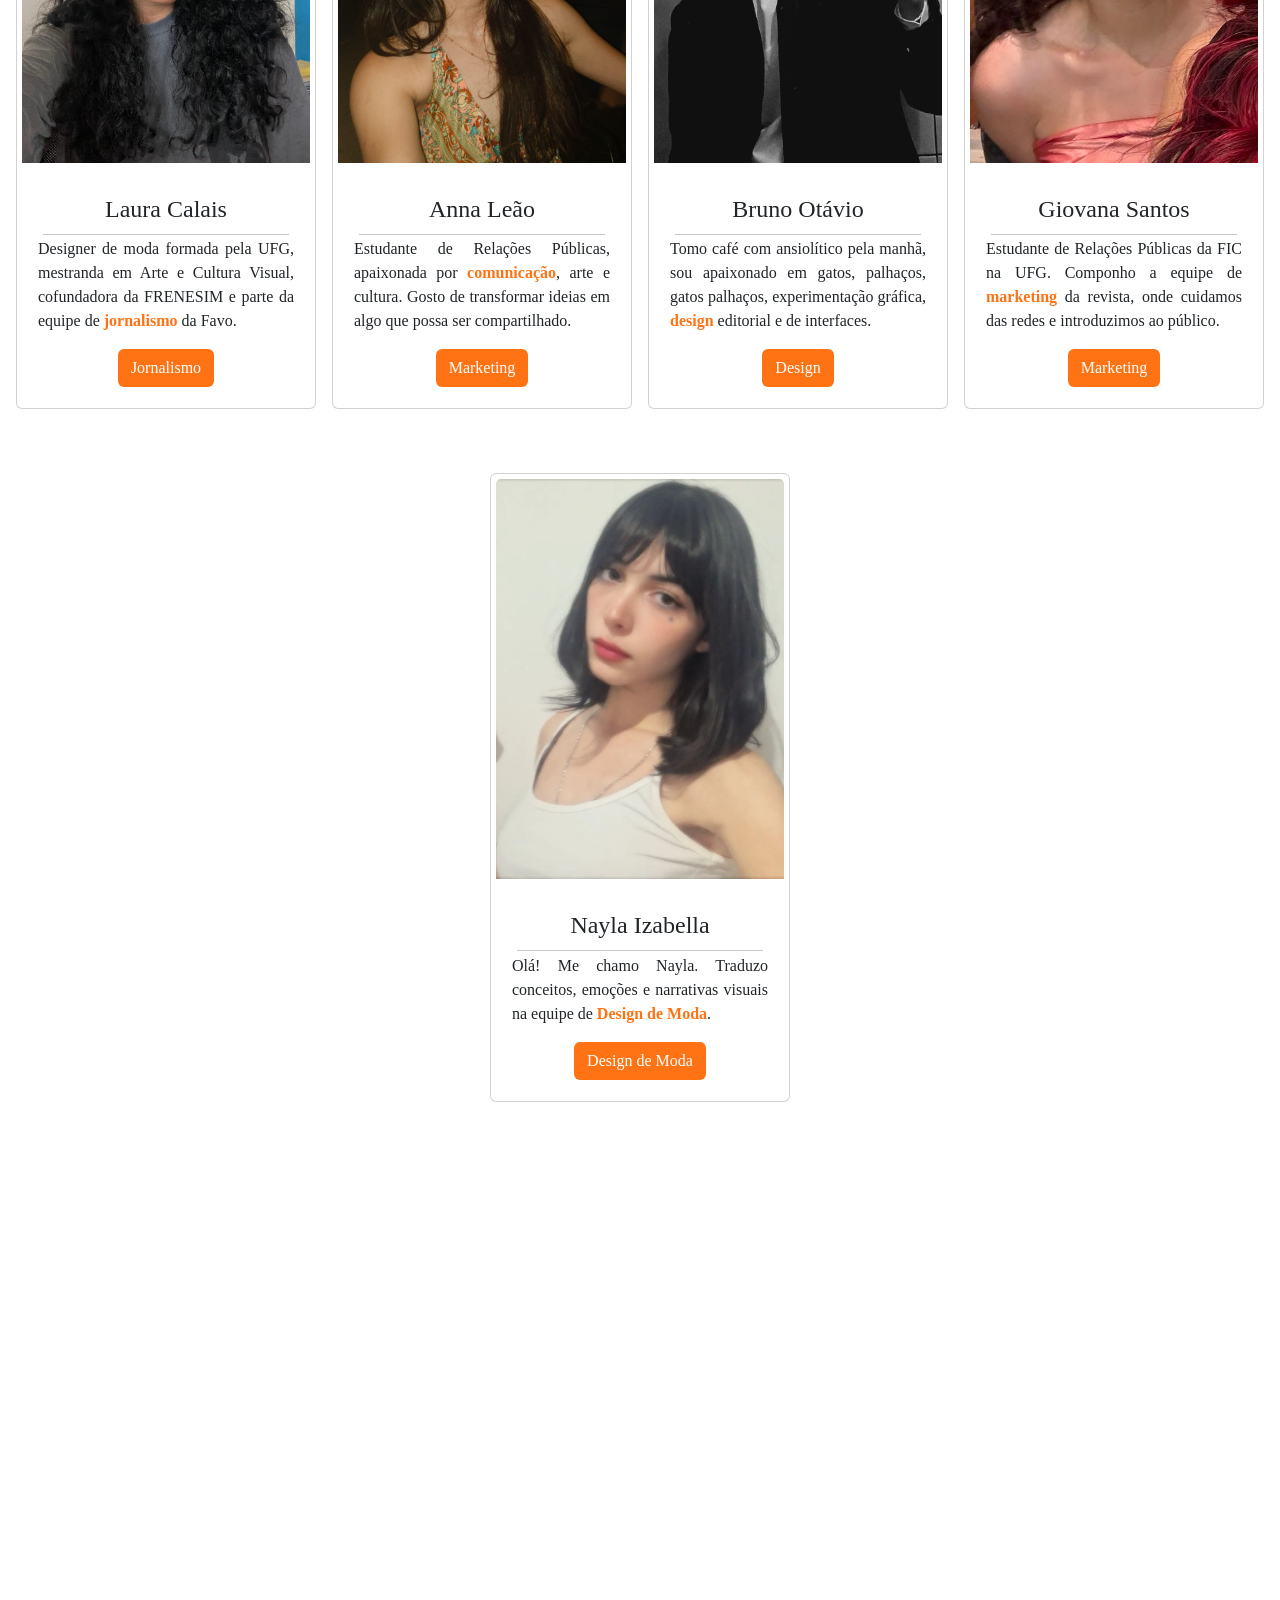
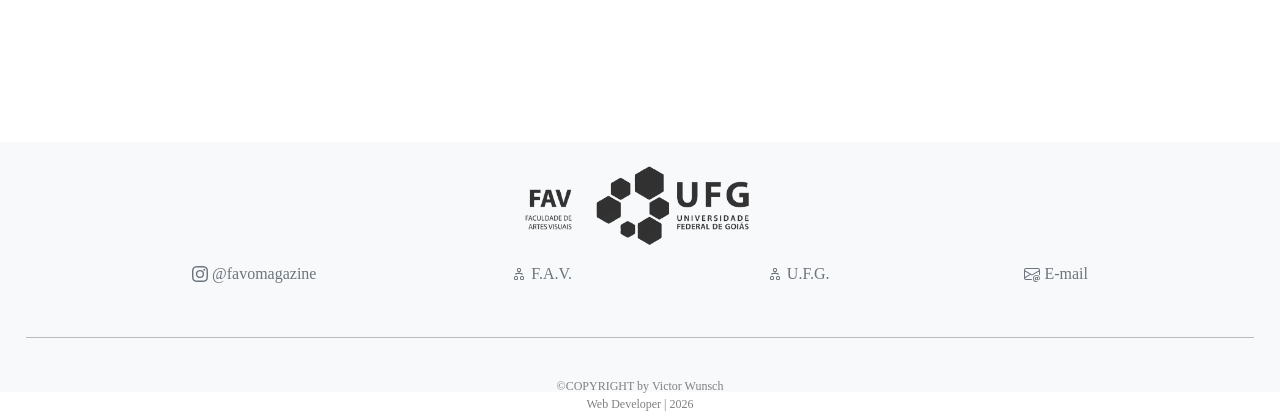
<file: codigo/equipe.html>
<!DOCTYPE html>

<html>
<head>
  <meta charset="UTF-8">
  <meta name="viewport" content="width=device-width, initial-scale=1.0">
  <link href="https://cdn.jsdelivr.net/npm/bootstrap@5.3.8/dist/css/bootstrap.min.css" rel="stylesheet" integrity="sha384-sRIl4kxILFvY47J16cr9ZwB07vP4J8+LH7qKQnuqkuIAvNWLzeN8tE5YBujZqJLB" crossorigin="anonymous">
  <link rel="stylesheet" href="../personalisacao/index.css">
  <link rel="stylesheet" href="../personalisacao/equipe.css">
  <title>Nossa equipe</title>
</head>
<body>
 <div class="bg-body-tertiary">
     <nav id="navbar" class="navbar navbar-expand-lg bg-body-tertiary">
        <div class="container-fluid">
           <a class="navbar-brand" href="#"><b>FAVO</b></a>
           <button class="navbar-toggler" type="button" data-bs-toggle="collapse" data-bs-target="#navbarNav" aria-controls="navbarNav" aria-expanded="false" aria-label="Toggle navigation">
              <span class="navbar-toggler-icon"></span>
           </button>
           <div class="collapse navbar-collapse" id="navbarNav">
              <ul class="navbar-nav">
                <li class="nav-item">
                   <a class="nav-link active" aria-current="page" href="index.html">Página inicial</a>
               </li>
               <li class="nav-item">
                   <a class="nav-link active" href="dowload.html">Edições anteriores</a>
               </li>
               <li class="nav-item">
                   <a class="nav-link active" href="historia.html">Nossa história</a>
               </li>
               <li class="nav-item">
                   <a class="nav-link" href="equipe.html">Nossa equipe</a>
               </li>
             </ul>
          </div>
       </div>
    </nav>
  </div>
  
  <div class="grupo-integrantes">
    <h4><b>NOSSA EQUIPE</b></h4>
    <hr>
    <br>
    <p style="text-align: justify;">
      Conheça agora toda a nossa equipe, que trabalhou junta para
      produzir esta revista com tanto carinho para você, nosso leitor.
      E, juntos, agradecemos a você por estar aqui nos prestigiando!
    </p>
  </div>
  
  <div class="parents">
      <div class="card" style="width: 300px;">
        <img src="../personalisacao/foto-equipe/Marina.jpg" class="card-img-top" alt="Deu ruim.">
        <div class="card-body">
          <center>
            <h4 class="card-title">Prof. Drª Marina Carmello Cunha</h4>
            <hr>
            <p class="card-text">
              Oii gente, como estão? Eu sou a <b>coordenadora</b> do projeto!
              Abraços!
            </p>
          
            <a href="#" class="btn btn" style="background-color: #ff7315; color: white;">Coordenação</a>
          </center>
       </div>
     </div>
      
      <div class="card" style="width: 300px">
        <img src="../personalisacao/foto-equipe/imagem-padrao.jpg" class="card-img-top" alt="Deu ruim.">
        <div class="card-body">
          <center>
            <h4 class="card-title">Prof. Drª Lorena Pompei Abdala</h4>
            <hr>
            <p class="card-text">E aí pessoal, tudo bem?
            Eu sou a <b>vice-coordenadora</b> do projeto!
            </p>
          
            <a href="#" class="btn btn" style="background-color: #ff7315; color: white;">Coordenação</a>
          </center>
       </div>
     </div>
    
     <div class="card" style="width: 300px;">
        <img src="../personalisacao/foto-equipe/imagem-padrao.jpg" class="card-img-top" alt="Deu ruim.">
        <div class="card-body">
          <center>
            <h4 class="card-title">Prof. Dr. Gilson Oliveira Barreto</h4>
            <hr>
            <p class="card-text">E aí, beleza?
            Este é um dos nossos <b>colaboradores</b> do projeto!
            </p>
          
            <a href="#" class="btn btn" style="background-color: #ff7315; color: white;">Colaborador</a>
          </center>
       </div>
     </div>
      
      <div class="card" style="width: 300px;">
        <img src="../personalisacao/foto-equipe/imagem-padrao.jpg" class="card-img-top" alt="Deu ruim.">
        <div class="card-body">
          <center>
            <h4 class="card-title">Prof. Dr. Marcio Alves da Rocha</h4>
            <hr>
            <p class="card-text">E aí, beleza?
            Este é um dos nossos <b>colaboradores</b> do projeto!
            </p>
          
            <a href="#" class="btn btn" style="background-color: #ff7315; color: white;">Colaborador</a>
          </center>
       </div>
     </div>
    
      <div class="card" style="width: 300px;">
        <img src="../personalisacao/foto-equipe/Vitor Pacine.jpg" class="card-img-top" alt="Deu ruim.">
        <div class="card-body">
          <center>
            <h4 class="card-title">Vitor Pacine</h4>
            <hr>
            <p class="card-text">
              Meu nome é Vitor Pacine. Sou <b>fotógrafo</b> e editor de imagem com foco na 
              moda e na fotografia artística contemporânea.
            </p>
          
            <a href="#" class="btn btn" style="background-color: #ff7315; color: white;">Fotografia</a>
          </center>
       </div>
     </div>
      
      <div class="card" style="width: 300px;">
        <img src="../personalisacao/foto-equipe/Raissa Nascimento.png" class="card-img-top" alt="Deu ruim.">
        <div class="card-body">
          <center>
            <h4 class="card-title">Raíssa</h4>
            <hr>
            <p class="card-text">Sou maranhense, estudante de <b>Design de Moda</b> e
              apaixonada por criação, costura e pela expressão da identidade através da moda.
            </p>
          
            <a href="#" class="btn btn" style="background-color: #ff7315; color: white;">Designer de Moda</a>
          </center>
       </div>
     </div>
    
      <div class="card" style="width: 300px;">
        <img src="../personalisacao/foto-equipe/Maria Eduarda.jpg" class="card-img-top" alt="Deu ruim.">
        <div class="card-body">
          <center>
            <h4 class="card-title">Madu Dantas</h4>
            <hr>
            <p class="card-text">Com a Favo, pude explorar a <b>edição</b> de imagens nos editoriais e trabalhar
              espontaneamente minha criatividade, encontrando meu espaço no limbo entre arte e moda.
            </p>
          
            <a href="#" class="btn btn" style="background-color: #ff7315; color: white;">Edição gráfica</a>
          </center>
       </div>
     </div>
      
      <div class="card" style="width: 300px;">
        <img src="../personalisacao/foto-equipe/Maria Gabriela Rodrigues.jpg" class="card-img-top" alt="Deu ruim.">
        <div class="card-body">
          <center>
            <h4 class="card-title">Maria Gabriela Rodrigues</h4>
            <hr>
            <p class="card-text">Estudante de <b>Jornalismo</b> na UFG, com 
              apetite voraz por contar histórias. Apaixonada por
              cultura, literatura e entretenimento.  
            </p>
          
            <a href="#" class="btn btn" style="background-color: #ff7315; color: white;">Jornalismo</a>
          </center>
       </div>
     </div>
    
     <div class="card" style="width: 300px;">
        <img src="../personalisacao/foto-equipe/Ana Klara Lima.jpg" class="card-img-top" alt="Deu ruim.">
        <div class="card-body">
          <center>
            <h4 class="card-title">Ana Klara Lima</h4>
            <hr>
            <p class="card-text"><b>Revisora</b> de 
              texto e estudante de Letras – Estudos Literários.
              Fissurada por editoração de moda e literatura. 
            </p>
          
            <a href="#" class="btn btn" style="background-color: #ff7315; color: white;">Revisão</a>
          </center>
       </div>
     </div>
    

     <div class="card" style="width: 300px;">
        <img src="../personalisacao/foto-equipe/Thayna Morais.jpg" class="card-img-top" alt="Deu ruim.">
        <div class="card-body">
          <center>
            <h4 class="card-title">Thayna Morais</h4>
            <hr>
            <p class="card-text">Sou mestranda em Arte e Cultura
              Visual e bacharela em Design de Moda pela FAV-UFG. Faço parte
              da equipe de <b>jornalismo</b>.
            </p>
          
            <a href="#" class="btn btn" style="background-color: #ff7315; color: white;">Jornalismo</a>
          </center>
       </div>
     </div>
    
     <div class="card" style="width: 300px;">
        <img src="../personalisacao/foto-equipe/Victor Wunsch.jpg" class="card-img-top" alt="Deu ruim.">
        <div class="card-body">
          <center>
            <h4 class="card-title">Victor Wunsch</h4>
            <hr>
            <p class="card-text">Oiie, eu sou o Victor, estudante do
              curso de Design de Moda e trabalhei no
              <b>desenvolvimento</b> desta página web! Espero que gostem.  
            </p>
          
            <a href="#" class="btn btn" style="background-color: #ff7315; color: white;">Programador</a>
          </center>
       </div>
     </div>
    
    <div class="card" style="width: 300px;">
        <img src="../personalisacao/foto-equipe/Gabriel Dias.jpg" class="card-img-top" alt="Deu ruim.">
        <div class="card-body">
          <center>
            <h4 class="card-title">Gabriel Dias</h4>
            <hr>
            <p class="card-text"><b>Jornalista</b>, cinéfilo, apaixonado pela vida 
              e seus acasos e, principalmente, um curioso profissional.              
            </p>
          
            <a href="#" class="btn btn" style="background-color: #ff7315; color: white;">Jornalismo</a>
          </center>
       </div>
     </div>
    
    <div class="card" style="width: 300px;">
        <img src="../personalisacao/foto-equipe/Julia Verissimo.jpg" class="card-img-top" alt="Deu ruim.">
        <div class="card-body">
          <center>
            <h4 class="card-title">Júlia Veríssimo</h4>
            <hr>
            <p class="card-text"><b>Direção de Arte</b> pela UFG, apaixonada pelo universo
              das artes. As áreas que já trabalhei são
              figurino, cenário, iluminação, fotografia e manualidades em geral.  
            </p>
          
            <a href="#" class="btn btn" style="background-color: #ff7315; color: white;">Direção de Arte</a>
          </center>
       </div>
     </div>
    
    <div class="card" style="width: 300px;">
        <img src="../personalisacao/foto-equipe/Ana Clara Felipe.jpg" class="card-img-top" alt="Deu ruim.">
        <div class="card-body">
          <center>
            <h4 class="card-title">Ana</h4>
            <hr>
            <p class="card-text">Sou Ana Clara, estudante de <b>Design de Moda</b>
              e apaixonada por tudo que envolve a área: tendências, estilo,
              cultura, comportamento, imagem e criatividade. 
            </p>
          
            <a href="#" class="btn btn" style="background-color: #ff7315; color: white;">Design de Moda</a>
          </center>
       </div>
     </div>
    
    <div class="card" style="width: 300px;">
        <img src="../personalisacao/foto-equipe/Ana Caroline.jpg" class="card-img-top" alt="Deu ruim.">
        <div class="card-body">
          <center>
            <h4 class="card-title">Carol</h4>
            <hr>
            <p class="card-text">Cursando artes visuais na UFG. Acredito que a autenticidade
              e <b>criatividade na maquiagem</b> pode transformar e representar muita coisa indo 
              muito além só da estética e beleza.  
            </p>
          
            <a href="#" class="btn btn" style="background-color: #ff7315; color: white;">Produção</a>
          </center>
       </div>
     </div>
    
    <div class="card" style="width: 300px;">
        <img src="../personalisacao/foto-equipe/Alice Araujo.jpg" class="card-img-top" alt="Deu ruim.">
        <div class="card-body">
          <center>
            <h4 class="card-title">Alice Oliveira</h4>
            <hr>
            <p class="card-text">Estudante de <b>jornalismo</b> pela UFG, degustadora 
              de bolos no pote e entusiasta pelo mundo da moda seja de forma
              estética ou política.
            </p>
          
            <a href="#" class="btn btn" style="background-color: #ff7315; color: white;">Jornalista</a>
          </center>
       </div>
     </div>
    
     <div class="card" style="width: 300px;">
        <img src="../personalisacao/foto-equipe/Atojui.jpeg" class="card-img-top" alt="Deu ruim.">
        <div class="card-body">
          <center>
            <h4 class="card-title">Atojui</h4>
            <hr>
            <p class="card-text">Designer de moda em formação que atua como <b>diretor
              criativo</b> e maquiador no ramo da moda em Goiânia-GO.
            </p>
          
            <a href="#" class="btn btn" style="background-color: #ff7315; color: white;">Direção de Arte</a>
          </center>
       </div>
     </div>
    
     <div class="card" style="width: 300px;">
        <img src="../personalisacao/foto-equipe/Arthur Carvalho.jpg" class="card-img-top" alt="Deu ruim.">
        <div class="card-body">
          <center>
            <h4 class="card-title">Arthur Carvalho</h4>
            <hr>
            <p class="card-text"> Oie, eu sou Arthur, <b>estudante de moda</b>, artista
              em desenvolvimento e criador generalista. Busco um pouco de mim
              em tudo que faço e faço de tudo uma busca pelo belo.
            </p>
          
            <a href="#" class="btn btn" style="background-color: #ff7315; color: white;">Design de Moda</a>
          </center>
       </div>
     </div>
    
    <div class="card" style="width: 300px;">
        <img src="../personalisacao/foto-equipe/Maria Eduarda Rodrigues.jpeg" class="card-img-top" alt="Deu ruim.">
        <div class="card-body">
          <center>
            <h4 class="card-title">Mari Rodrigues</h4>
            <hr>
            <p class="card-text">Terminando o curso de <b>Design de Moda</b> na UFG, 
              amo Monster High, um bom Cosmopolitan, sou meio bruxa e jogo RPG 
              nas horas vagas.  
            </p>
          
            <a href="#" class="btn btn" style="background-color: #ff7315; color: white;">Design de Moda</a>
          </center>
       </div>
     </div>
    
    <div class="card" style="width: 300px;">
        <img src="../personalisacao/foto-equipe/Leticia Molina.jpg" class="card-img-top" alt="Deu ruim.">
        <div class="card-body">
          <center>
            <h4 class="card-title">Let Molina</h4>
            <hr>
            <p class="card-text">Sou a Letícia, e trabalho com 
              design e ilustração. Me interesso muito pelas áreas de <b>audiovisual</b>,
              cinema e design de jogos — me interesso por jogar eles também :)
            </p>
          
            <a href="#" class="btn btn" style="background-color: #ff7315; color: white;">Marketing</a>
          </center>
       </div>
     </div>
    
    <div class="card" style="width: 300px;">
        <img src="../personalisacao/foto-equipe/beatriz umeki.jpeg" class="card-img-top" alt="Deu ruim.">
        <div class="card-body">
          <center>
            <h4 class="card-title">Beatriz</h4>
            <hr>
            <p class="card-text"><b>Estudante de Letras</b>, apaixonada por literatura 
              e moda, acredita no poder transformador da arte.
            </p>
          
            <a href="#" class="btn btn" style="background-color: #ff7315; color: white;">Revisão</a>
          </center>
       </div>
     </div>
    
    <div class="card" style="width: 300px;">
        <img src="../personalisacao/foto-equipe/Gabriela Yorrana.jpg" class="card-img-top" alt="Deu ruim.">
        <div class="card-body">
          <center>
            <h4 class="card-title">Gabriela Yorrana</h4>
            <hr>
            <p class="card-text">Sou do interior de Minas Gerais, vim pra Goiânia pra poder <b>estudar
              Moda</b> e sair da minha zona de conforto.
            </p>
          
            <a href="#" class="btn btn" style="background-color: #ff7315; color: white;">Design de Moda</a>
          </center>
       </div>
     </div>
    
    <div class="card" style="width: 300px;">
        <img src="../personalisacao/foto-equipe/Caetana Maciel.jpg" class="card-img-top" alt="Deu ruim.">
        <div class="card-body">
          <center>
            <h4 class="card-title">Caetana Maciel</h4>
            <hr>
            <p class="card-text"><b>Estudante de jornalismo</b>, apaixonada por fotografia, música, 
              cultura e arte.
            </p>
          
            <a href="#" class="btn btn" style="background-color: #ff7315; color: white;">Jornalismo</a>
          </center>
       </div>
     </div>
    
    <div class="card" style="width: 300px;">
        <img src="../personalisacao/foto-equipe/Renata Moraes Santos.jpg" class="card-img-top" alt="Deu ruim.">
        <div class="card-body">
          <center>
            <h4 class="card-title">Renata Moraes</h4>
            <hr>
            <p class="card-text">​Estudante de Design de moda que ama <b>fotografia</b> que desacelera e captura a vida 
              em seu estado mais natural. Espero que aproveitem a leitura!
            </p>
          
            <a href="#" class="btn btn" style="background-color: #ff7315; color: white;">Fotografia</a>
          </center>
       </div>
     </div>
    
    <div class="card" style="width: 300px;">
        <img src="../personalisacao/foto-equipe/Ana Tereza Passos.jpg" class="card-img-top" alt="Deu ruim.">
        <div class="card-body">
          <center>
            <h4 class="card-title">Ana Tereza</h4>
            <hr>
            <p class="card-text">Sou artesã, trabalho com criação em uma
              marca autoral e estou finalizando a graduação em <b>Design de Moda</b> na UFG.
            </p>
          
            <a href="#" class="btn btn" style="background-color: #ff7315; color: white;">Design de Moda</a>
          </center>
       </div>
     </div>
    
    <div class="card" style="width: 300px;">
        <img src="../personalisacao/foto-equipe/graziely.jpeg" class="card-img-top" alt="Deu ruim.">
        <div class="card-body">
          <center>
            <h4 class="card-title">Graziely</h4>
            <hr>
            <p class="card-text">Estou cursando o 8⁰ período no curso de <b>Design de Moda</b>
              . Tenho uma marca chamada <i>gra</i>, de roupas sob medida. Adoro ouvir música, gosto de ficar ao ar 
              livre e prefiro o dia. 
            </p>
          
            <a href="#" class="btn btn" style="background-color: #ff7315; color: white;">Design de Moda</a>
          </center>
       </div>
     </div>
    
    <div class="card" style="width: 300px;">
        <img src="../personalisacao/foto-equipe/Sergio Barbosa de Amorim Filho.jpg" class="card-img-top" alt="Deu ruim.">
        <div class="card-body">
          <center>
            <h4 class="card-title">Sergio</h4>
            <hr>
            <p class="card-text">Sergio, <b>designer, ilustrador</b>, quadrinista e às vezes outras 
              coisas. Quem sabe não posso ser o amor da sua vida? É... desculpa, site errado.
            </p>
          
            <a href="#" class="btn btn" style="background-color: #ff7315; color: white;">Edição Gráfica</a>
          </center>
       </div>
     </div>
    
    <div class="card" style="width: 300px;">
        <img src="../personalisacao/foto-equipe/João Vitor Honorato.jpg" class="card-img-top" alt="Deu ruim.">
        <div class="card-body">
          <center>
            <h4 class="card-title">Jojo</h4>
            <hr>
            <p class="card-text">Estudante de Relações Públicas finalizando o curso, 
              amo explorar áreas da <b>comunicação</b> e entender as sutilezas das estratégias aplicadas.
            </p>
          
            <a href="#" class="btn btn" style="background-color: #ff7315; color: white;">Marketing</a>
          </center>
       </div>
     </div>
    
     <div class="card" style="width: 300px;">
        <img src="../personalisacao/foto-equipe/Luis Carlos.jpg" class="card-img-top" alt="Deu ruim.">
        <div class="card-body">
          <center>
            <h4 class="card-title">Luh Santos</h4>
            <hr>
            <p class="card-text">Olá! Sou especialista em criar <b>soluções práticas</b>
              e inovadoras para ajudar você a alcançar seus objetivos com eficiência e leveza. 
            </p>
          
            <a href="#" class="btn btn" style="background-color: #ff7315; color: white;">Programador</a>
          </center>
       </div>
     </div>
    
     <div class="card" style="width: 300px;">
        <img src="../personalisacao/foto-equipe/Kauan.jpg" class="card-img-top" alt="Deu ruim.">
        <div class="card-body">
          <center>
            <h4 class="card-title">Kauan</h4>
            <hr>
            <p class="card-text">Sou o Kauan, tenho 20 anos, nascido e criado em goiânia 
              e estou cursando o 4º período de <b>jornalismo</b>.  
            </p>
          
            <a href="#" class="btn btn" style="background-color: #ff7315; color: white;">Jornalismo</a>
          </center>
       </div>
     </div>
    
    <div class="card" style="width: 300px;">
        <img src="../personalisacao/foto-equipe/Sthefanie Vas.jpg" class="card-img-top" alt="Deu ruim.">
        <div class="card-body">
          <center>
            <h4 class="card-title">Sthéfanie Vás</h4>
            <hr>
            <p class="card-text">Estudante de Design de Moda, encontro no vestir
              uma <b>forma de expressão</b>, identidade e conexão entre pessoas, memória e cultura. 
            </p>
          
            <a href="#" class="btn btn" style="background-color: #ff7315; color: white;">Jornalismo</a>
          </center>
       </div>
     </div>
    
    <div class="card" style="width: 300px;">
        <img src="../personalisacao/foto-equipe/Thais Braga.jpeg" class="card-img-top" alt="Deu ruim.">
        <div class="card-body">
          <center>
            <h4 class="card-title">Thais</h4>
            <hr>
            <p class="card-text">Estudo <b>Design Gráfico
              e Digital</b> na FAV, minhas áreas de maior domínio e interesse
              são ilustrações tradicionais/digitais e diagramação.
            </p>
          
            <a href="#" class="btn btn" style="background-color: #ff7315; color: white;">Design</a>
          </center>
       </div>
     </div>
    
    <div class="card" style="width: 300px;">
        <img src="../personalisacao/foto-equipe/laura calais.jpg" class="card-img-top" alt="Deu ruim.">
        <div class="card-body">
          <center>
            <h4 class="card-title">Laura Calais</h4>
            <hr>
            <p class="card-text">Designer de moda formada pela UFG, mestranda em 
              Arte e Cultura Visual, cofundadora da FRENESIM e parte da equipe de
              <b>jornalismo</b> da Favo.
            </p>
          
            <a href="#" class="btn btn" style="background-color: #ff7315; color: white;">Jornalismo</a>
          </center>
       </div>
     </div>
    
    <div class="card" style="width: 300px;">
        <img src="../personalisacao/foto-equipe/Anna Leão.jpeg" class="card-img-top" alt="Deu ruim.">
        <div class="card-body">
          <center>
            <h4 class="card-title">Anna Leão</h4>
            <hr>
            <p class="card-text">Estudante de Relações Públicas, apaixonada por 
              <b>comunicação</b>, arte e cultura.  Gosto de transformar ideias em algo 
              que possa ser compartilhado.
            </p>
          
            <a href="#" class="btn btn" style="background-color: #ff7315; color: white;">Marketing</a>
          </center>
       </div>
     </div>
    
    <div class="card" style="width: 300px;">
        <img src="../personalisacao/foto-equipe/Bruno Otavio.jpeg" class="card-img-top" alt="Deu ruim.">
        <div class="card-body">
          <center>
            <h4 class="card-title">Bruno Otávio</h4>
            <hr>
            <p class="card-text">Tomo café com ansiolítico pela manhã, sou apaixonado 
              em gatos, palhaços, gatos palhaços, experimentação gráfica, <b>design</b> editorial
              e de interfaces.
            </p>
          
            <a href="#" class="btn btn" style="background-color: #ff7315; color: white;">Design</a>
          </center>
       </div>
     </div>
    
    <div class="card" style="width: 300px;">
        <img src="../personalisacao/foto-equipe/Giovana Santos.jpeg" class="card-img-top" alt="Deu ruim.">
        <div class="card-body">
          <center>
            <h4 class="card-title">Giovana Santos</h4>
            <hr>
            <p class="card-text">Estudante de Relações Públicas da FIC na UFG.
              Componho a equipe de <b>marketing</b> da revista, onde cuidamos
              das redes e introduzimos ao público.
            </p>
          
            <a href="#" class="btn btn" style="background-color: #ff7315; color: white;">Marketing</a>
          </center>
       </div>
     </div>
    
    <div class="card" style="width: 300px;">
        <img src="../personalisacao/foto-equipe/Nayla Izabella.webp" class="card-img-top" alt="Deu ruim.">
        <div class="card-body">
          <center>
            <h4 class="card-title">Nayla Izabella</h4>
            <hr>
            <p class="card-text">Olá! Me chamo Nayla. Traduzo conceitos, emoções
              e narrativas visuais na equipe de <b>Design de Moda</b>.
            </p>
          
            <a href="#" class="btn btn" style="background-color: #ff7315; color: white;">Design de Moda</a>
          </center>
       </div>
     </div>
  </div>
  
  <div class="bg-body-tertiary" style="height: 250px">
    <div id="rodape" class="bg-body-tertiary">
      <center>
        <img src="../personalisacao/imagens/logo-ufg.png" style="width: auto; max-height:90px;">
      </center>
      <div class="flexbox">
        <a class="link-rodape text-secondary text-decoration-none d-flex align-items-center gap-1" href="https://www.instagram.com/favomagazine?igsh=M2FmcmZyaHZ5eDBq">
          <svg xmlns="http://www.w3.org/2000/svg" width="16" height="16" fill="currentColor" class="bi bi-instagram" viewBox="0 0 16 16">
            <path d="M8 0C5.829 0 5.556.01 4.703.048 3.85.088 3.269.222 2.76.42a3.9 3.9 0 0 0-1.417.923A3.9 3.9 0 0 0 .42 2.76C.222 3.268.087 3.85.048 4.7.01 5.555 0 5.827 0 8.001c0 2.172.01 2.444.048 3.297.04.852.174 1.433.372 1.942.205.526.478.972.923 1.417.444.445.89.719 1.416.923.51.198 1.09.333 1.942.372C5.555 15.99 5.827 16 8 16s2.444-.01 3.298-.048c.851-.04 1.434-.174 1.943-.372a3.9 3.9 0 0 0 1.416-.923c.445-.445.718-.891.923-1.417.197-.509.332-1.09.372-1.942C15.99 10.445 16 10.173 16 8s-.01-2.445-.048-3.299c-.04-.851-.175-1.433-.372-1.941a3.9 3.9 0 0 0-.923-1.417A3.9 3.9 0 0 0 13.24.42c-.51-.198-1.092-.333-1.943-.372C10.443.01 10.172 0 7.998 0zm-.717 1.442h.718c2.136 0 2.389.007 3.232.046.78.035 1.204.166 1.486.275.373.145.64.319.92.599s.453.546.598.92c.11.281.24.705.275 1.485.039.843.047 1.096.047 3.231s-.008 2.389-.047 3.232c-.035.78-.166 1.203-.275 1.485a2.5 2.5 0 0 1-.599.919c-.28.28-.546.453-.92.598-.28.11-.704.24-1.485.276-.843.038-1.096.047-3.232.047s-2.39-.009-3.233-.047c-.78-.036-1.203-.166-1.485-.276a2.5 2.5 0 0 1-.92-.598 2.5 2.5 0 0 1-.6-.92c-.109-.281-.24-.705-.275-1.485-.038-.843-.046-1.096-.046-3.233s.008-2.388.046-3.231c.036-.78.166-1.204.276-1.486.145-.373.319-.64.599-.92s.546-.453.92-.598c.282-.11.705-.24 1.485-.276.738-.034 1.024-.044 2.515-.045zm4.988 1.328a.96.96 0 1 0 0 1.92.96.96 0 0 0 0-1.92m-4.27 1.122a4.109 4.109 0 1 0 0 8.217 4.109 4.109 0 0 0 0-8.217m0 1.441a2.667 2.667 0 1 1 0 5.334 2.667 2.667 0 0 1 0-5.334"/>
          </svg>
          @favomagazine
        </a>
        <a class="link-rodape text-secondary text-decoration-none d-flex align-items-center gap-1" href="https://fav.ufg.br">
          <svg xmlns="http://www.w3.org/2000/svg" width="16" height="16" fill="currentColor" class="bi bi-diagram-2" viewBox="0 0 16 16">
            <path fill-rule="evenodd" d="M6 3.5A1.5 1.5 0 0 1 7.5 2h1A1.5 1.5 0 0 1 10 3.5v1A1.5 1.5 0 0 1 8.5 6v1H11a.5.5 0 0 1 .5.5v1a.5.5 0 0 1-1 0V8h-5v.5a.5.5 0 0 1-1 0v-1A.5.5 0 0 1 5 7h2.5V6A1.5 1.5 0 0 1 6 4.5zM8.5 5a.5.5 0 0 0 .5-.5v-1a.5.5 0 0 0-.5-.5h-1a.5.5 0 0 0-.5.5v1a.5.5 0 0 0 .5.5zM3 11.5A1.5 1.5 0 0 1 4.5 10h1A1.5 1.5 0 0 1 7 11.5v1A1.5 1.5 0 0 1 5.5 14h-1A1.5 1.5 0 0 1 3 12.5zm1.5-.5a.5.5 0 0 0-.5.5v1a.5.5 0 0 0 .5.5h1a.5.5 0 0 0 .5-.5v-1a.5.5 0 0 0-.5-.5zm4.5.5a1.5 1.5 0 0 1 1.5-1.5h1a1.5 1.5 0 0 1 1.5 1.5v1a1.5 1.5 0 0 1-1.5 1.5h-1A1.5 1.5 0 0 1 9 12.5zm1.5-.5a.5.5 0 0 0-.5.5v1a.5.5 0 0 0 .5.5h1a.5.5 0 0 0 .5-.5v-1a.5.5 0 0 0-.5-.5z"/>
          </svg>
          F.A.V.
        </a>
        <a class="link-rodape text-secondary text-decoration-none d-flex align-items-center gap-1" href="https://ufg.br/">
          <svg xmlns="http://www.w3.org/2000/svg" width="16" height="16" fill="currentColor" class="bi bi-diagram-2" viewBox="0 0 16 16">
            <path fill-rule="evenodd" d="M6 3.5A1.5 1.5 0 0 1 7.5 2h1A1.5 1.5 0 0 1 10 3.5v1A1.5 1.5 0 0 1 8.5 6v1H11a.5.5 0 0 1 .5.5v1a.5.5 0 0 1-1 0V8h-5v.5a.5.5 0 0 1-1 0v-1A.5.5 0 0 1 5 7h2.5V6A1.5 1.5 0 0 1 6 4.5zM8.5 5a.5.5 0 0 0 .5-.5v-1a.5.5 0 0 0-.5-.5h-1a.5.5 0 0 0-.5.5v1a.5.5 0 0 0 .5.5zM3 11.5A1.5 1.5 0 0 1 4.5 10h1A1.5 1.5 0 0 1 7 11.5v1A1.5 1.5 0 0 1 5.5 14h-1A1.5 1.5 0 0 1 3 12.5zm1.5-.5a.5.5 0 0 0-.5.5v1a.5.5 0 0 0 .5.5h1a.5.5 0 0 0 .5-.5v-1a.5.5 0 0 0-.5-.5zm4.5.5a1.5 1.5 0 0 1 1.5-1.5h1a1.5 1.5 0 0 1 1.5 1.5v1a1.5 1.5 0 0 1-1.5 1.5h-1A1.5 1.5 0 0 1 9 12.5zm1.5-.5a.5.5 0 0 0-.5.5v1a.5.5 0 0 0 .5.5h1a.5.5 0 0 0 .5-.5v-1a.5.5 0 0 0-.5-.5z"/>
          </svg>
          U.F.G.
        </a>
        <a class="link-rodape text-secondary text-decoration-none d-flex align-items-center gap-1" href="pag-email.html">
          <svg xmlns="http://www.w3.org/2000/svg" width="16" height="16" fill="currentColor" class="bi bi-envelope-at" viewBox="0 0 16 16">
            <path d="M2 2a2 2 0 0 0-2 2v8.01A2 2 0 0 0 2 14h5.5a.5.5 0 0 0 0-1H2a1 1 0 0 1-.966-.741l5.64-3.471L8 9.583l7-4.2V8.5a.5.5 0 0 0 1 0V4a2 2 0 0 0-2-2zm3.708 6.208L1 11.105V5.383zM1 4.217V4a1 1 0 0 1 1-1h12a1 1 0 0 1 1 1v.217l-7 4.2z"/>
            <path d="M14.247 14.269c1.01 0 1.587-.857 1.587-2.025v-.21C15.834 10.43 14.64 9 12.52 9h-.035C10.42 9 9 10.36 9 12.432v.214C9 14.82 10.438 16 12.358 16h.044c.594 0 1.018-.074 1.237-.175v-.73c-.245.11-.673.18-1.18.18h-.044c-1.334 0-2.571-.788-2.571-2.655v-.157c0-1.657 1.058-2.724 2.64-2.724h.04c1.535 0 2.484 1.05 2.484 2.326v.118c0 .975-.324 1.39-.639 1.39-.232 0-.41-.148-.41-.42v-2.19h-.906v.569h-.03c-.084-.298-.368-.63-.954-.63-.778 0-1.259.555-1.259 1.4v.528c0 .892.49 1.434 1.26 1.434.471 0 .896-.227 1.014-.643h.043c.118.42.617.648 1.12.648m-2.453-1.588v-.227c0-.546.227-.791.573-.791.297 0 .572.192.572.708v.367c0 .573-.253.744-.564.744-.354 0-.581-.215-.581-.8Z"/>
          </svg>
          E-mail
        </a>
      </div>
    
    <hr>
    <p class="copyright" style="bg-body-tertiary">©COPYRIGHT by Victor Wunsch <br> Web Developer | 2026</p>
    </div>
  </div> 

  <script src="https://cdn.jsdelivr.net/npm/bootstrap@5.3.8/dist/js/bootstrap.bundle.min.js" integrity="sha384-FKyoEForCGlyvwx9Hj09JcYn3nv7wiPVlz7YYwJrWVcXK/BmnVDxM+D2scQbITxI" crossorigin="anonymous"></script>
</body>
</html>
</file>
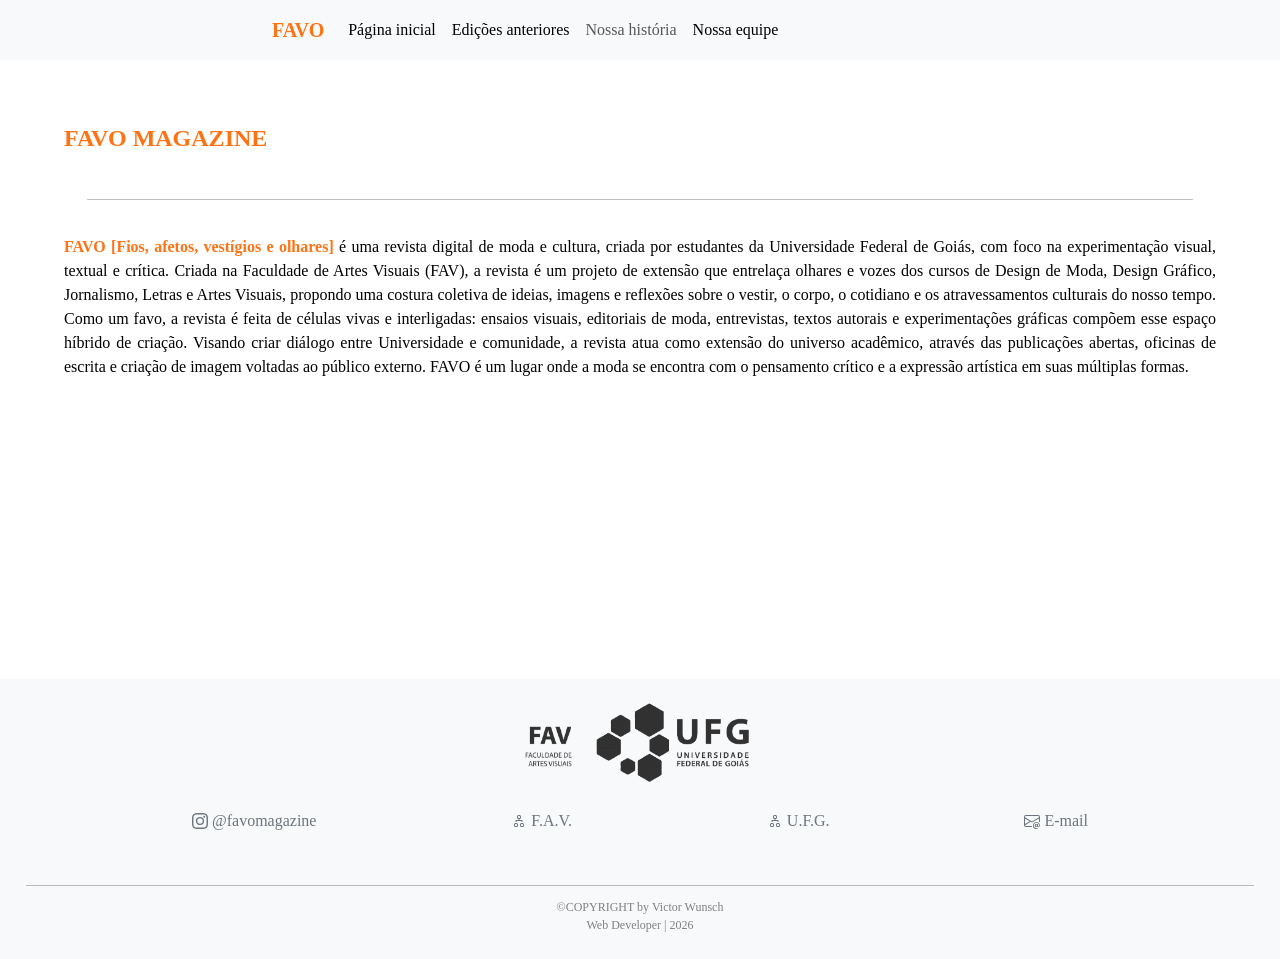
<file: codigo/historia.html>
<!DOCTYPE html>

<html>
<head>
  <meta http-equiv="CONTENT-TYPE" content="text/html; charset=UTF-8">
  <link href="https://cdn.jsdelivr.net/npm/bootstrap@5.3.8/dist/css/bootstrap.min.css" rel="stylesheet" integrity="sha384-sRIl4kxILFvY47J16cr9ZwB07vP4J8+LH7qKQnuqkuIAvNWLzeN8tE5YBujZqJLB" crossorigin="anonymous">
  <link rel="stylesheet" href="../personalisacao/index.css">
  <title>Sobre nós</title>
</head>
<body>

  <div class="bg-body-tertiary">
     <nav id="navbar" class="navbar navbar-expand-lg bg-body-tertiary">
        <div class="container-fluid">
           <a class="navbar-brand" href="#"><b>FAVO</b></a>
           <button class="navbar-toggler" type="button" data-bs-toggle="collapse" data-bs-target="#navbarNav" aria-controls="navbarNav" aria-expanded="false" aria-label="Toggle navigation">
              <span class="navbar-toggler-icon"></span>
           </button>
           <div class="collapse navbar-collapse" id="navbarNav">
              <ul class="navbar-nav">
                <li class="nav-item">
                   <a class="nav-link active" aria-current="page" href="index.html">Página inicial</a>
               </li>
               <li class="nav-item">
                   <a class="nav-link active" href="dowload.html">Edições anteriores</a>
               </li>
               <li class="nav-item">
                   <a class="nav-link" href="historia.html">Nossa história</a>
               </li>
               <li class="nav-item">
                   <a class="nav-link active" href="equipe.html">Nossa equipe</a>
               </li>
             </ul>
          </div>
       </div>
    </nav>
  </div>
  
      <div class="descricao-edicao">
      <h4 style="color: #ff7315"><b>FAVO MAGAZINE</b></h4>
      <hr>
      <br>
      <p>
        <b>FAVO [Fios, afetos, vestígios e olhares]</b> é uma revista 
        digital de moda e cultura, criada por estudantes da 
        Universidade Federal de Goiás, com foco na experimentação
        visual, textual e crítica. Criada na Faculdade de Artes
        Visuais (FAV), a revista é um projeto de extensão que
        entrelaça olhares e vozes dos cursos de Design de Moda, 
        Design Gráfico, Jornalismo, Letras e Artes Visuais, propondo
        uma costura coletiva de ideias, imagens e reflexões sobre o 
        vestir, o corpo, o cotidiano e os atravessamentos culturais
        do nosso tempo. Como um favo, a revista é feita de células 
        vivas e interligadas: ensaios visuais, editoriais de moda, 
        entrevistas, textos autorais e experimentações gráficas
        compõem esse espaço híbrido de criação. Visando criar
        diálogo entre Universidade e comunidade, a revista atua
        como extensão do universo acadêmico, através das publicações
        abertas, oficinas de escrita e criação de imagem voltadas ao
        público externo. FAVO é um lugar onde a moda se encontra com
        o pensamento crítico e a expressão artística em suas múltiplas
        formas.
      </p>
    </div>
  
  <div class="bg-body-tertiary" style="height: 280px; margin-top:300px;">
    <div id="rodape" class="bg-body-tertiary">
      <center>
        <img src="../personalisacao/imagens/logo-ufg.png" style="width: auto; max-height:90px;">
      </center>
      <div class="flexbox">
        <a class="link-rodape text-secondary text-decoration-none d-flex align-items-center gap-1" href="https://www.instagram.com/favomagazine?igsh=M2FmcmZyaHZ5eDBq">
          <svg xmlns="http://www.w3.org/2000/svg" width="16" height="16" fill="currentColor" class="bi bi-instagram" viewBox="0 0 16 16">
            <path d="M8 0C5.829 0 5.556.01 4.703.048 3.85.088 3.269.222 2.76.42a3.9 3.9 0 0 0-1.417.923A3.9 3.9 0 0 0 .42 2.76C.222 3.268.087 3.85.048 4.7.01 5.555 0 5.827 0 8.001c0 2.172.01 2.444.048 3.297.04.852.174 1.433.372 1.942.205.526.478.972.923 1.417.444.445.89.719 1.416.923.51.198 1.09.333 1.942.372C5.555 15.99 5.827 16 8 16s2.444-.01 3.298-.048c.851-.04 1.434-.174 1.943-.372a3.9 3.9 0 0 0 1.416-.923c.445-.445.718-.891.923-1.417.197-.509.332-1.09.372-1.942C15.99 10.445 16 10.173 16 8s-.01-2.445-.048-3.299c-.04-.851-.175-1.433-.372-1.941a3.9 3.9 0 0 0-.923-1.417A3.9 3.9 0 0 0 13.24.42c-.51-.198-1.092-.333-1.943-.372C10.443.01 10.172 0 7.998 0zm-.717 1.442h.718c2.136 0 2.389.007 3.232.046.78.035 1.204.166 1.486.275.373.145.64.319.92.599s.453.546.598.92c.11.281.24.705.275 1.485.039.843.047 1.096.047 3.231s-.008 2.389-.047 3.232c-.035.78-.166 1.203-.275 1.485a2.5 2.5 0 0 1-.599.919c-.28.28-.546.453-.92.598-.28.11-.704.24-1.485.276-.843.038-1.096.047-3.232.047s-2.39-.009-3.233-.047c-.78-.036-1.203-.166-1.485-.276a2.5 2.5 0 0 1-.92-.598 2.5 2.5 0 0 1-.6-.92c-.109-.281-.24-.705-.275-1.485-.038-.843-.046-1.096-.046-3.233s.008-2.388.046-3.231c.036-.78.166-1.204.276-1.486.145-.373.319-.64.599-.92s.546-.453.92-.598c.282-.11.705-.24 1.485-.276.738-.034 1.024-.044 2.515-.045zm4.988 1.328a.96.96 0 1 0 0 1.92.96.96 0 0 0 0-1.92m-4.27 1.122a4.109 4.109 0 1 0 0 8.217 4.109 4.109 0 0 0 0-8.217m0 1.441a2.667 2.667 0 1 1 0 5.334 2.667 2.667 0 0 1 0-5.334"/>
          </svg>
          @favomagazine
        </a>
        <a class="link-rodape text-secondary text-decoration-none d-flex align-items-center gap-1" href="https://fav.ufg.br">
          <svg xmlns="http://www.w3.org/2000/svg" width="16" height="16" fill="currentColor" class="bi bi-diagram-2" viewBox="0 0 16 16">
            <path fill-rule="evenodd" d="M6 3.5A1.5 1.5 0 0 1 7.5 2h1A1.5 1.5 0 0 1 10 3.5v1A1.5 1.5 0 0 1 8.5 6v1H11a.5.5 0 0 1 .5.5v1a.5.5 0 0 1-1 0V8h-5v.5a.5.5 0 0 1-1 0v-1A.5.5 0 0 1 5 7h2.5V6A1.5 1.5 0 0 1 6 4.5zM8.5 5a.5.5 0 0 0 .5-.5v-1a.5.5 0 0 0-.5-.5h-1a.5.5 0 0 0-.5.5v1a.5.5 0 0 0 .5.5zM3 11.5A1.5 1.5 0 0 1 4.5 10h1A1.5 1.5 0 0 1 7 11.5v1A1.5 1.5 0 0 1 5.5 14h-1A1.5 1.5 0 0 1 3 12.5zm1.5-.5a.5.5 0 0 0-.5.5v1a.5.5 0 0 0 .5.5h1a.5.5 0 0 0 .5-.5v-1a.5.5 0 0 0-.5-.5zm4.5.5a1.5 1.5 0 0 1 1.5-1.5h1a1.5 1.5 0 0 1 1.5 1.5v1a1.5 1.5 0 0 1-1.5 1.5h-1A1.5 1.5 0 0 1 9 12.5zm1.5-.5a.5.5 0 0 0-.5.5v1a.5.5 0 0 0 .5.5h1a.5.5 0 0 0 .5-.5v-1a.5.5 0 0 0-.5-.5z"/>
          </svg>
          F.A.V.
        </a>
        <a class="link-rodape text-secondary text-decoration-none d-flex align-items-center gap-1" href="https://ufg.br/">
          <svg xmlns="http://www.w3.org/2000/svg" width="16" height="16" fill="currentColor" class="bi bi-diagram-2" viewBox="0 0 16 16">
            <path fill-rule="evenodd" d="M6 3.5A1.5 1.5 0 0 1 7.5 2h1A1.5 1.5 0 0 1 10 3.5v1A1.5 1.5 0 0 1 8.5 6v1H11a.5.5 0 0 1 .5.5v1a.5.5 0 0 1-1 0V8h-5v.5a.5.5 0 0 1-1 0v-1A.5.5 0 0 1 5 7h2.5V6A1.5 1.5 0 0 1 6 4.5zM8.5 5a.5.5 0 0 0 .5-.5v-1a.5.5 0 0 0-.5-.5h-1a.5.5 0 0 0-.5.5v1a.5.5 0 0 0 .5.5zM3 11.5A1.5 1.5 0 0 1 4.5 10h1A1.5 1.5 0 0 1 7 11.5v1A1.5 1.5 0 0 1 5.5 14h-1A1.5 1.5 0 0 1 3 12.5zm1.5-.5a.5.5 0 0 0-.5.5v1a.5.5 0 0 0 .5.5h1a.5.5 0 0 0 .5-.5v-1a.5.5 0 0 0-.5-.5zm4.5.5a1.5 1.5 0 0 1 1.5-1.5h1a1.5 1.5 0 0 1 1.5 1.5v1a1.5 1.5 0 0 1-1.5 1.5h-1A1.5 1.5 0 0 1 9 12.5zm1.5-.5a.5.5 0 0 0-.5.5v1a.5.5 0 0 0 .5.5h1a.5.5 0 0 0 .5-.5v-1a.5.5 0 0 0-.5-.5z"/>
          </svg>
          U.F.G.
        </a>
        <a class="link-rodape text-secondary text-decoration-none d-flex align-items-center gap-1" href="pag-email.html">
          <svg xmlns="http://www.w3.org/2000/svg" width="16" height="16" fill="currentColor" class="bi bi-envelope-at" viewBox="0 0 16 16">
            <path d="M2 2a2 2 0 0 0-2 2v8.01A2 2 0 0 0 2 14h5.5a.5.5 0 0 0 0-1H2a1 1 0 0 1-.966-.741l5.64-3.471L8 9.583l7-4.2V8.5a.5.5 0 0 0 1 0V4a2 2 0 0 0-2-2zm3.708 6.208L1 11.105V5.383zM1 4.217V4a1 1 0 0 1 1-1h12a1 1 0 0 1 1 1v.217l-7 4.2z"/>
            <path d="M14.247 14.269c1.01 0 1.587-.857 1.587-2.025v-.21C15.834 10.43 14.64 9 12.52 9h-.035C10.42 9 9 10.36 9 12.432v.214C9 14.82 10.438 16 12.358 16h.044c.594 0 1.018-.074 1.237-.175v-.73c-.245.11-.673.18-1.18.18h-.044c-1.334 0-2.571-.788-2.571-2.655v-.157c0-1.657 1.058-2.724 2.64-2.724h.04c1.535 0 2.484 1.05 2.484 2.326v.118c0 .975-.324 1.39-.639 1.39-.232 0-.41-.148-.41-.42v-2.19h-.906v.569h-.03c-.084-.298-.368-.63-.954-.63-.778 0-1.259.555-1.259 1.4v.528c0 .892.49 1.434 1.26 1.434.471 0 .896-.227 1.014-.643h.043c.118.42.617.648 1.12.648m-2.453-1.588v-.227c0-.546.227-.791.573-.791.297 0 .572.192.572.708v.367c0 .573-.253.744-.564.744-.354 0-.581-.215-.581-.8Z"/>
          </svg>
          E-mail
        </a>
      </div>
    
    <hr>
    <p class="copyright" style="bg-body-tertiary">©COPYRIGHT by Victor Wunsch <br> Web Developer | 2026</p>
    </div>
  </div> 

   <script src="https://cdn.jsdelivr.net/npm/bootstrap@5.3.8/dist/js/bootstrap.bundle.min.js" integrity="sha384-FKyoEForCGlyvwx9Hj09JcYn3nv7wiPVlz7YYwJrWVcXK/BmnVDxM+D2scQbITxI" crossorigin="anonymous"></script>
</body>
</html>
</file>
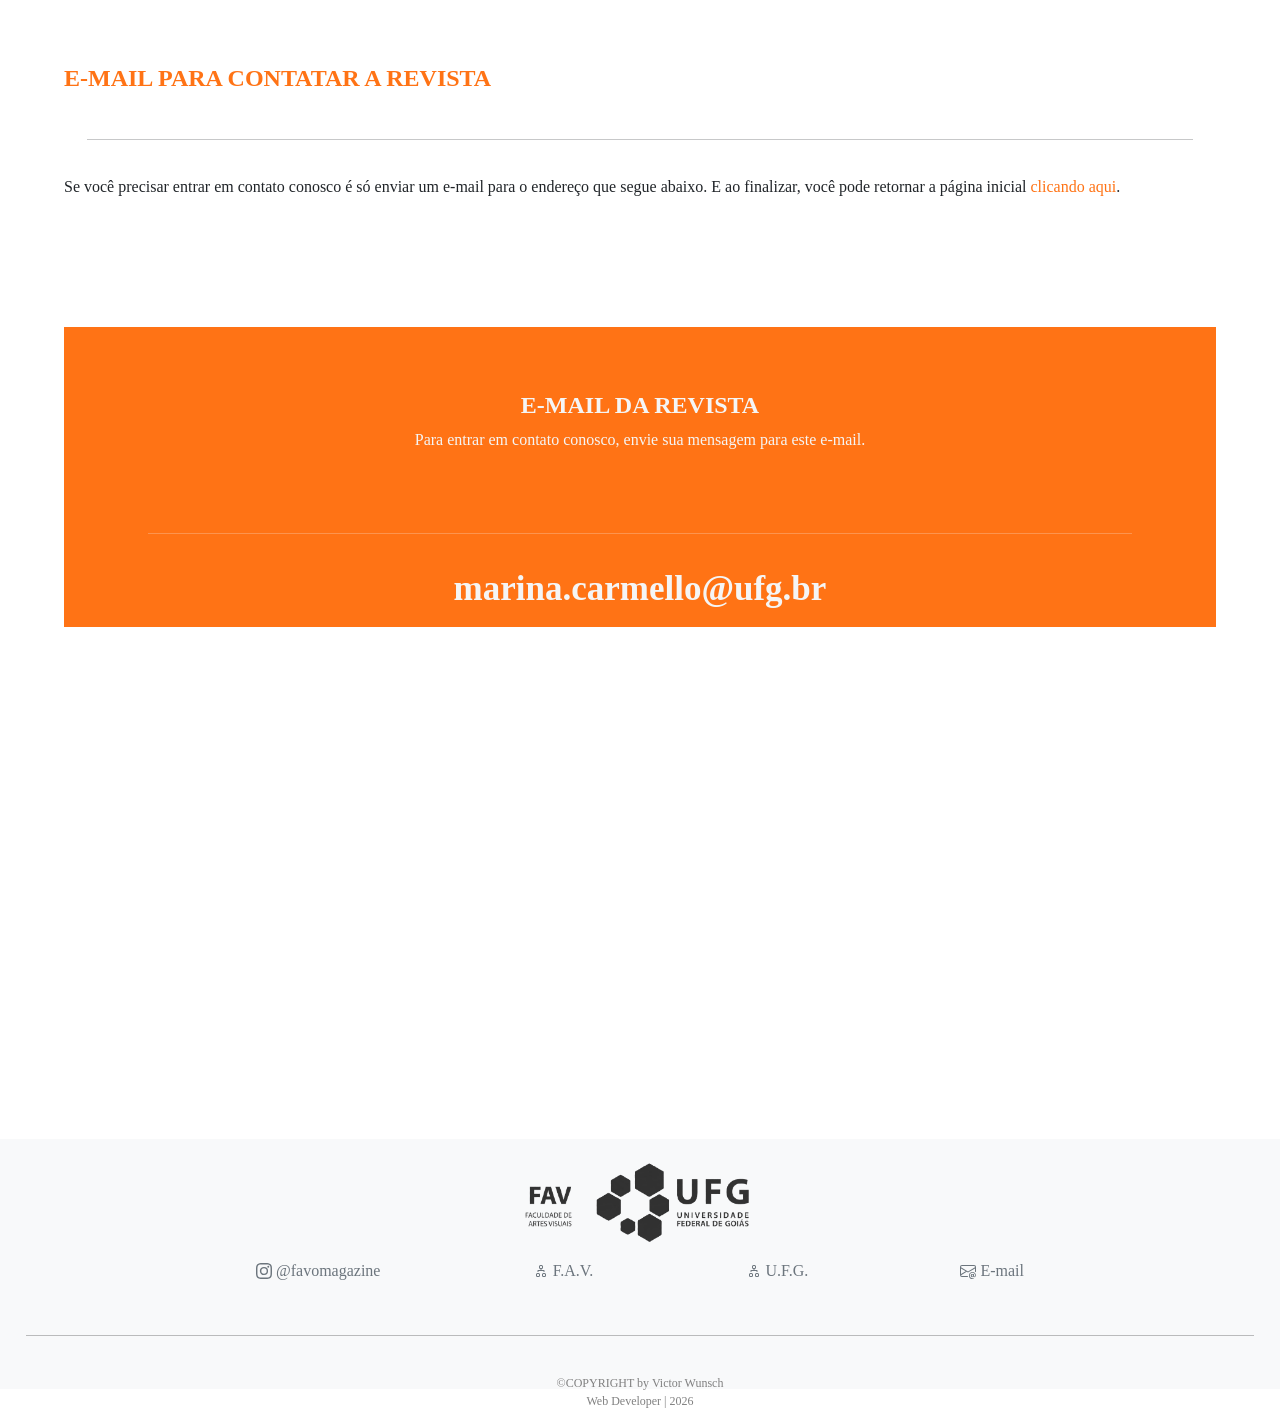
<file: codigo/pag-email.html>
<!DOCTYPE html>

<html>
<head>
  <meta charset="UTF-8">
  <meta name="viewport" content="width=device-width, initial-scale=1.0">
  <link href="https://cdn.jsdelivr.net/npm/bootstrap@5.3.8/dist/css/bootstrap.min.css" rel="stylesheet" integrity="sha384-sRIl4kxILFvY47J16cr9ZwB07vP4J8+LH7qKQnuqkuIAvNWLzeN8tE5YBujZqJLB" crossorigin="anonymous">
  <link rel="stylesheet" href="../personalisacao/pag-email.css">
  <title>FAVO Magasine</title>
</head>
<body>
  <div class="descricao-edicao" style="padding: 5% 5% 0% 5%;">
      <h4 style="color: #ff7315"><b>E-MAIL PARA CONTATAR A REVISTA</b></h4>
      <hr>
      <br>
      <p style="text-align: justify;">
        Se você precisar entrar em contato conosco é só enviar um
        e-mail para o endereço que segue abaixo.
        E ao finalizar, você pode retornar a página inicial 
        <a href="index.html" style="color: #ff7315; text-decoration: none;">clicando aqui</a>.
      </p>
     
    </div>

  <div class="caixa-email">
    <h4><b>E-MAIL DA REVISTA</b></h4>
    <p>Para entrar em contato conosco, envie sua mensagem para 
      este e-mail.
    </p>
    <br>
    <hr>
    <br>
    <h5><b>marina.carmello@ufg.br</b></h5>
  </div>
  
  <div class="bg-body-tertiary" style="height: 250px">
    <div id="rodape" class="bg-body-tertiary">
      <center>
        <img src="../personalisacao/imagens/logo-ufg.png" style="width: auto; max-height:90px;">
      </center>
      <div class="flexbox">
        <a class="link-rodape text-secondary text-decoration-none d-flex align-items-center gap-1" href="https://www.instagram.com/favomagazine?igsh=M2FmcmZyaHZ5eDBq">
          <svg xmlns="http://www.w3.org/2000/svg" width="16" height="16" fill="currentColor" class="bi bi-instagram" viewBox="0 0 16 16">
            <path d="M8 0C5.829 0 5.556.01 4.703.048 3.85.088 3.269.222 2.76.42a3.9 3.9 0 0 0-1.417.923A3.9 3.9 0 0 0 .42 2.76C.222 3.268.087 3.85.048 4.7.01 5.555 0 5.827 0 8.001c0 2.172.01 2.444.048 3.297.04.852.174 1.433.372 1.942.205.526.478.972.923 1.417.444.445.89.719 1.416.923.51.198 1.09.333 1.942.372C5.555 15.99 5.827 16 8 16s2.444-.01 3.298-.048c.851-.04 1.434-.174 1.943-.372a3.9 3.9 0 0 0 1.416-.923c.445-.445.718-.891.923-1.417.197-.509.332-1.09.372-1.942C15.99 10.445 16 10.173 16 8s-.01-2.445-.048-3.299c-.04-.851-.175-1.433-.372-1.941a3.9 3.9 0 0 0-.923-1.417A3.9 3.9 0 0 0 13.24.42c-.51-.198-1.092-.333-1.943-.372C10.443.01 10.172 0 7.998 0zm-.717 1.442h.718c2.136 0 2.389.007 3.232.046.78.035 1.204.166 1.486.275.373.145.64.319.92.599s.453.546.598.92c.11.281.24.705.275 1.485.039.843.047 1.096.047 3.231s-.008 2.389-.047 3.232c-.035.78-.166 1.203-.275 1.485a2.5 2.5 0 0 1-.599.919c-.28.28-.546.453-.92.598-.28.11-.704.24-1.485.276-.843.038-1.096.047-3.232.047s-2.39-.009-3.233-.047c-.78-.036-1.203-.166-1.485-.276a2.5 2.5 0 0 1-.92-.598 2.5 2.5 0 0 1-.6-.92c-.109-.281-.24-.705-.275-1.485-.038-.843-.046-1.096-.046-3.233s.008-2.388.046-3.231c.036-.78.166-1.204.276-1.486.145-.373.319-.64.599-.92s.546-.453.92-.598c.282-.11.705-.24 1.485-.276.738-.034 1.024-.044 2.515-.045zm4.988 1.328a.96.96 0 1 0 0 1.92.96.96 0 0 0 0-1.92m-4.27 1.122a4.109 4.109 0 1 0 0 8.217 4.109 4.109 0 0 0 0-8.217m0 1.441a2.667 2.667 0 1 1 0 5.334 2.667 2.667 0 0 1 0-5.334"/>
          </svg>
          @favomagazine
        </a>
        <a class="link-rodape text-secondary text-decoration-none d-flex align-items-center gap-1" href="https://fav.ufg.br">
          <svg xmlns="http://www.w3.org/2000/svg" width="16" height="16" fill="currentColor" class="bi bi-diagram-2" viewBox="0 0 16 16">
            <path fill-rule="evenodd" d="M6 3.5A1.5 1.5 0 0 1 7.5 2h1A1.5 1.5 0 0 1 10 3.5v1A1.5 1.5 0 0 1 8.5 6v1H11a.5.5 0 0 1 .5.5v1a.5.5 0 0 1-1 0V8h-5v.5a.5.5 0 0 1-1 0v-1A.5.5 0 0 1 5 7h2.5V6A1.5 1.5 0 0 1 6 4.5zM8.5 5a.5.5 0 0 0 .5-.5v-1a.5.5 0 0 0-.5-.5h-1a.5.5 0 0 0-.5.5v1a.5.5 0 0 0 .5.5zM3 11.5A1.5 1.5 0 0 1 4.5 10h1A1.5 1.5 0 0 1 7 11.5v1A1.5 1.5 0 0 1 5.5 14h-1A1.5 1.5 0 0 1 3 12.5zm1.5-.5a.5.5 0 0 0-.5.5v1a.5.5 0 0 0 .5.5h1a.5.5 0 0 0 .5-.5v-1a.5.5 0 0 0-.5-.5zm4.5.5a1.5 1.5 0 0 1 1.5-1.5h1a1.5 1.5 0 0 1 1.5 1.5v1a1.5 1.5 0 0 1-1.5 1.5h-1A1.5 1.5 0 0 1 9 12.5zm1.5-.5a.5.5 0 0 0-.5.5v1a.5.5 0 0 0 .5.5h1a.5.5 0 0 0 .5-.5v-1a.5.5 0 0 0-.5-.5z"/>
          </svg>
          F.A.V.
        </a>
        <a class="link-rodape text-secondary text-decoration-none d-flex align-items-center gap-1" href="https://ufg.br/">
          <svg xmlns="http://www.w3.org/2000/svg" width="16" height="16" fill="currentColor" class="bi bi-diagram-2" viewBox="0 0 16 16">
            <path fill-rule="evenodd" d="M6 3.5A1.5 1.5 0 0 1 7.5 2h1A1.5 1.5 0 0 1 10 3.5v1A1.5 1.5 0 0 1 8.5 6v1H11a.5.5 0 0 1 .5.5v1a.5.5 0 0 1-1 0V8h-5v.5a.5.5 0 0 1-1 0v-1A.5.5 0 0 1 5 7h2.5V6A1.5 1.5 0 0 1 6 4.5zM8.5 5a.5.5 0 0 0 .5-.5v-1a.5.5 0 0 0-.5-.5h-1a.5.5 0 0 0-.5.5v1a.5.5 0 0 0 .5.5zM3 11.5A1.5 1.5 0 0 1 4.5 10h1A1.5 1.5 0 0 1 7 11.5v1A1.5 1.5 0 0 1 5.5 14h-1A1.5 1.5 0 0 1 3 12.5zm1.5-.5a.5.5 0 0 0-.5.5v1a.5.5 0 0 0 .5.5h1a.5.5 0 0 0 .5-.5v-1a.5.5 0 0 0-.5-.5zm4.5.5a1.5 1.5 0 0 1 1.5-1.5h1a1.5 1.5 0 0 1 1.5 1.5v1a1.5 1.5 0 0 1-1.5 1.5h-1A1.5 1.5 0 0 1 9 12.5zm1.5-.5a.5.5 0 0 0-.5.5v1a.5.5 0 0 0 .5.5h1a.5.5 0 0 0 .5-.5v-1a.5.5 0 0 0-.5-.5z"/>
          </svg>
          U.F.G.
        </a>
        <a class="link-rodape text-secondary text-decoration-none d-flex align-items-center gap-1">
          <svg xmlns="http://www.w3.org/2000/svg" width="16" height="16" fill="currentColor" class="bi bi-envelope-at" viewBox="0 0 16 16">
            <path d="M2 2a2 2 0 0 0-2 2v8.01A2 2 0 0 0 2 14h5.5a.5.5 0 0 0 0-1H2a1 1 0 0 1-.966-.741l5.64-3.471L8 9.583l7-4.2V8.5a.5.5 0 0 0 1 0V4a2 2 0 0 0-2-2zm3.708 6.208L1 11.105V5.383zM1 4.217V4a1 1 0 0 1 1-1h12a1 1 0 0 1 1 1v.217l-7 4.2z"/>
            <path d="M14.247 14.269c1.01 0 1.587-.857 1.587-2.025v-.21C15.834 10.43 14.64 9 12.52 9h-.035C10.42 9 9 10.36 9 12.432v.214C9 14.82 10.438 16 12.358 16h.044c.594 0 1.018-.074 1.237-.175v-.73c-.245.11-.673.18-1.18.18h-.044c-1.334 0-2.571-.788-2.571-2.655v-.157c0-1.657 1.058-2.724 2.64-2.724h.04c1.535 0 2.484 1.05 2.484 2.326v.118c0 .975-.324 1.39-.639 1.39-.232 0-.41-.148-.41-.42v-2.19h-.906v.569h-.03c-.084-.298-.368-.63-.954-.63-.778 0-1.259.555-1.259 1.4v.528c0 .892.49 1.434 1.26 1.434.471 0 .896-.227 1.014-.643h.043c.118.42.617.648 1.12.648m-2.453-1.588v-.227c0-.546.227-.791.573-.791.297 0 .572.192.572.708v.367c0 .573-.253.744-.564.744-.354 0-.581-.215-.581-.8Z"/>
          </svg>
          E-mail
        </a>
      </div>
    
    <hr>
    <p class="copyright" style="bg-body-tertiary">©COPYRIGHT by Victor Wunsch <br> Web Developer | 2026</p>
    </div>
  </div> 
</body>
</html>
</file>
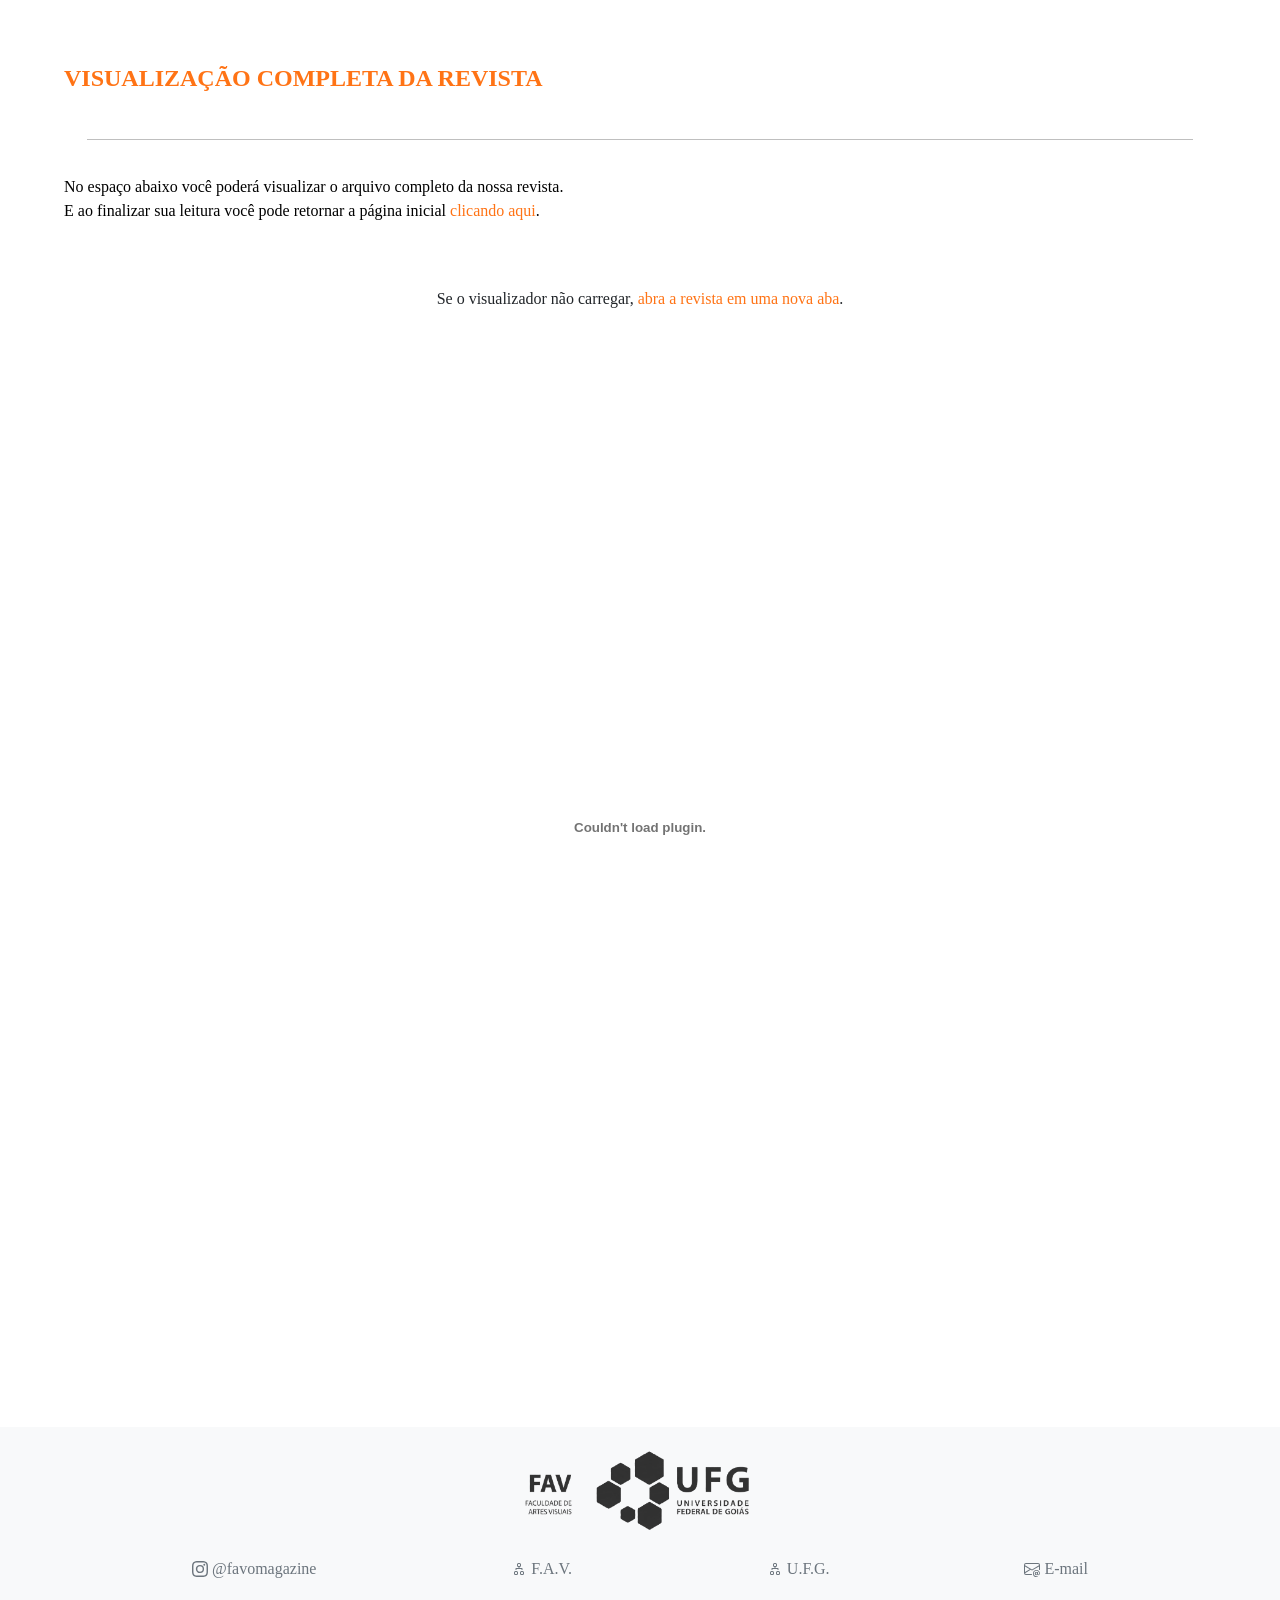
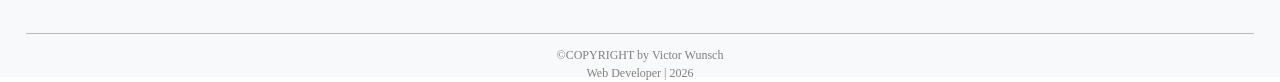
<file: codigo/revista.html>
<!DOCTYPE html>

<html>
<head>
  <meta charset="UTF-8">
  <meta name="viewport" content="width=device-width, initial-scale=1.0">
  <link href="https://cdn.jsdelivr.net/npm/bootstrap@5.3.8/dist/css/bootstrap.min.css" rel="stylesheet" integrity="sha384-sRIl4kxILFvY47J16cr9ZwB07vP4J8+LH7qKQnuqkuIAvNWLzeN8tE5YBujZqJLB" crossorigin="anonymous">
  <link rel="stylesheet" href="../personalisacao/index.css">
  <title>Visualizador da revista completa</title>
</head>
<body>
   <div class="descricao-edicao">
      <h4 style="color: #ff7315"><b>VISUALIZAÇÃO COMPLETA DA REVISTA</b></h4>
      <hr>
      <br>
      <p style="text-align: justify;">
        No espaço abaixo você poderá visualizar o arquivo completo
        da nossa revista. <br> E ao finalizar sua leitura você pode
        retornar a página inicial <a href="index.html" style="color: #ff7315">clicando aqui</a>.
      </p>
     
    </div>
  
  <p style="text-align: center; padding: 0 5%;">
    Se o visualizador não carregar,
    <a href="https://github.com/castromir/favo/releases/download/edicao-01/favo_ed_01.pdf" target="_blank" rel="noopener noreferrer" style="color: #ff7315">abra a revista em uma nova aba</a>.
  </p>
  <div style="width: 100%; height: 1000px; padding: 0% 5% 0% 5%;">
    <embed src="https://github.com/castromir/favo/releases/download/edicao-01/favo_ed_01.pdf" type="application/pdf" width="100%" height="100%">
  </div>
  
  <div class="bg-body-tertiary" style="height: 250px; margin-top:100px;">
    <div id="rodape" class="bg-body-tertiary">
      <center>
        <img src="../personalisacao/imagens/logo-ufg.png" style="width: auto; max-height:90px;">
      </center>
      <div class="flexbox">
        <a class="link-rodape text-secondary text-decoration-none d-flex align-items-center gap-1" href="https://www.instagram.com/favomagazine?igsh=M2FmcmZyaHZ5eDBq">
          <svg xmlns="http://www.w3.org/2000/svg" width="16" height="16" fill="currentColor" class="bi bi-instagram" viewBox="0 0 16 16">
            <path d="M8 0C5.829 0 5.556.01 4.703.048 3.85.088 3.269.222 2.76.42a3.9 3.9 0 0 0-1.417.923A3.9 3.9 0 0 0 .42 2.76C.222 3.268.087 3.85.048 4.7.01 5.555 0 5.827 0 8.001c0 2.172.01 2.444.048 3.297.04.852.174 1.433.372 1.942.205.526.478.972.923 1.417.444.445.89.719 1.416.923.51.198 1.09.333 1.942.372C5.555 15.99 5.827 16 8 16s2.444-.01 3.298-.048c.851-.04 1.434-.174 1.943-.372a3.9 3.9 0 0 0 1.416-.923c.445-.445.718-.891.923-1.417.197-.509.332-1.09.372-1.942C15.99 10.445 16 10.173 16 8s-.01-2.445-.048-3.299c-.04-.851-.175-1.433-.372-1.941a3.9 3.9 0 0 0-.923-1.417A3.9 3.9 0 0 0 13.24.42c-.51-.198-1.092-.333-1.943-.372C10.443.01 10.172 0 7.998 0zm-.717 1.442h.718c2.136 0 2.389.007 3.232.046.78.035 1.204.166 1.486.275.373.145.64.319.92.599s.453.546.598.92c.11.281.24.705.275 1.485.039.843.047 1.096.047 3.231s-.008 2.389-.047 3.232c-.035.78-.166 1.203-.275 1.485a2.5 2.5 0 0 1-.599.919c-.28.28-.546.453-.92.598-.28.11-.704.24-1.485.276-.843.038-1.096.047-3.232.047s-2.39-.009-3.233-.047c-.78-.036-1.203-.166-1.485-.276a2.5 2.5 0 0 1-.92-.598 2.5 2.5 0 0 1-.6-.92c-.109-.281-.24-.705-.275-1.485-.038-.843-.046-1.096-.046-3.233s.008-2.388.046-3.231c.036-.78.166-1.204.276-1.486.145-.373.319-.64.599-.92s.546-.453.92-.598c.282-.11.705-.24 1.485-.276.738-.034 1.024-.044 2.515-.045zm4.988 1.328a.96.96 0 1 0 0 1.92.96.96 0 0 0 0-1.92m-4.27 1.122a4.109 4.109 0 1 0 0 8.217 4.109 4.109 0 0 0 0-8.217m0 1.441a2.667 2.667 0 1 1 0 5.334 2.667 2.667 0 0 1 0-5.334"/>
          </svg>
          @favomagazine
        </a>
        <a class="link-rodape text-secondary text-decoration-none d-flex align-items-center gap-1" href="https://fav.ufg.br">
          <svg xmlns="http://www.w3.org/2000/svg" width="16" height="16" fill="currentColor" class="bi bi-diagram-2" viewBox="0 0 16 16">
            <path fill-rule="evenodd" d="M6 3.5A1.5 1.5 0 0 1 7.5 2h1A1.5 1.5 0 0 1 10 3.5v1A1.5 1.5 0 0 1 8.5 6v1H11a.5.5 0 0 1 .5.5v1a.5.5 0 0 1-1 0V8h-5v.5a.5.5 0 0 1-1 0v-1A.5.5 0 0 1 5 7h2.5V6A1.5 1.5 0 0 1 6 4.5zM8.5 5a.5.5 0 0 0 .5-.5v-1a.5.5 0 0 0-.5-.5h-1a.5.5 0 0 0-.5.5v1a.5.5 0 0 0 .5.5zM3 11.5A1.5 1.5 0 0 1 4.5 10h1A1.5 1.5 0 0 1 7 11.5v1A1.5 1.5 0 0 1 5.5 14h-1A1.5 1.5 0 0 1 3 12.5zm1.5-.5a.5.5 0 0 0-.5.5v1a.5.5 0 0 0 .5.5h1a.5.5 0 0 0 .5-.5v-1a.5.5 0 0 0-.5-.5zm4.5.5a1.5 1.5 0 0 1 1.5-1.5h1a1.5 1.5 0 0 1 1.5 1.5v1a1.5 1.5 0 0 1-1.5 1.5h-1A1.5 1.5 0 0 1 9 12.5zm1.5-.5a.5.5 0 0 0-.5.5v1a.5.5 0 0 0 .5.5h1a.5.5 0 0 0 .5-.5v-1a.5.5 0 0 0-.5-.5z"/>
          </svg>
          F.A.V.
        </a>
        <a class="link-rodape text-secondary text-decoration-none d-flex align-items-center gap-1" href="https://ufg.br/">
          <svg xmlns="http://www.w3.org/2000/svg" width="16" height="16" fill="currentColor" class="bi bi-diagram-2" viewBox="0 0 16 16">
            <path fill-rule="evenodd" d="M6 3.5A1.5 1.5 0 0 1 7.5 2h1A1.5 1.5 0 0 1 10 3.5v1A1.5 1.5 0 0 1 8.5 6v1H11a.5.5 0 0 1 .5.5v1a.5.5 0 0 1-1 0V8h-5v.5a.5.5 0 0 1-1 0v-1A.5.5 0 0 1 5 7h2.5V6A1.5 1.5 0 0 1 6 4.5zM8.5 5a.5.5 0 0 0 .5-.5v-1a.5.5 0 0 0-.5-.5h-1a.5.5 0 0 0-.5.5v1a.5.5 0 0 0 .5.5zM3 11.5A1.5 1.5 0 0 1 4.5 10h1A1.5 1.5 0 0 1 7 11.5v1A1.5 1.5 0 0 1 5.5 14h-1A1.5 1.5 0 0 1 3 12.5zm1.5-.5a.5.5 0 0 0-.5.5v1a.5.5 0 0 0 .5.5h1a.5.5 0 0 0 .5-.5v-1a.5.5 0 0 0-.5-.5zm4.5.5a1.5 1.5 0 0 1 1.5-1.5h1a1.5 1.5 0 0 1 1.5 1.5v1a1.5 1.5 0 0 1-1.5 1.5h-1A1.5 1.5 0 0 1 9 12.5zm1.5-.5a.5.5 0 0 0-.5.5v1a.5.5 0 0 0 .5.5h1a.5.5 0 0 0 .5-.5v-1a.5.5 0 0 0-.5-.5z"/>
          </svg>
          U.F.G.
        </a>
        <a class="link-rodape text-secondary text-decoration-none d-flex align-items-center gap-1" href="pag-email.html">
          <svg xmlns="http://www.w3.org/2000/svg" width="16" height="16" fill="currentColor" class="bi bi-envelope-at" viewBox="0 0 16 16">
            <path d="M2 2a2 2 0 0 0-2 2v8.01A2 2 0 0 0 2 14h5.5a.5.5 0 0 0 0-1H2a1 1 0 0 1-.966-.741l5.64-3.471L8 9.583l7-4.2V8.5a.5.5 0 0 0 1 0V4a2 2 0 0 0-2-2zm3.708 6.208L1 11.105V5.383zM1 4.217V4a1 1 0 0 1 1-1h12a1 1 0 0 1 1 1v.217l-7 4.2z"/>
            <path d="M14.247 14.269c1.01 0 1.587-.857 1.587-2.025v-.21C15.834 10.43 14.64 9 12.52 9h-.035C10.42 9 9 10.36 9 12.432v.214C9 14.82 10.438 16 12.358 16h.044c.594 0 1.018-.074 1.237-.175v-.73c-.245.11-.673.18-1.18.18h-.044c-1.334 0-2.571-.788-2.571-2.655v-.157c0-1.657 1.058-2.724 2.64-2.724h.04c1.535 0 2.484 1.05 2.484 2.326v.118c0 .975-.324 1.39-.639 1.39-.232 0-.41-.148-.41-.42v-2.19h-.906v.569h-.03c-.084-.298-.368-.63-.954-.63-.778 0-1.259.555-1.259 1.4v.528c0 .892.49 1.434 1.26 1.434.471 0 .896-.227 1.014-.643h.043c.118.42.617.648 1.12.648m-2.453-1.588v-.227c0-.546.227-.791.573-.791.297 0 .572.192.572.708v.367c0 .573-.253.744-.564.744-.354 0-.581-.215-.581-.8Z"/>
          </svg>
          E-mail
        </a>
      </div>
    
    <hr>
    <p class="copyright" style="bg-body-tertiary">©COPYRIGHT by Victor Wunsch <br> Web Developer | 2026</p>
    </div>
  </div> 
 
</body>
</html>
</file>
<file: personalisacao/index.css>
/* Reset básico para limpar margens padrões */
* {
    margin: 0;
    padding: 0;
    box-sizing: border-box;
    font-family: 'Times New Roman', Times, serif; /* Fonte com serifa igual à imagem */
}

/* Container externo com o fundo laranja de fundo */
.navbar-container {
    background-color: #ff914d; /* Tom de laranja do fundo */
    padding: 20px;
    width: 100%;
    display: flex;
    justify-content: center;
}

/* A barra cinza clara */
.navbar {
    background-color: #dbdbdb; /* Tom cinza claro */
    padding: 10px 20px;
    border-radius: 25px; /* Bordas bem arredondadas */
    display: flex;
    gap: 15px; /* Espaçamento entre os botões */
    align-items: center;
    width: 100%;
    max-width: 800px; /* Limita a largura máxima da barra */
    justify-content: space-around; /* Distribui os botões uniformemente */
}

/* Estilo geral dos botões */
.nav-button {
    background-color: #ff7315; /* Laranja forte dos botões */
    color: #ffffff; /* Texto branco */
    text-decoration: none; /* Remove o sublinhado padrão de links */
    font-size: 1.3rem;
    padding: 10px 30px;
    border-radius: 50px; /* Formato de pílula arredondada */
    transition: background-color 0.3s ease, transform 0.2s ease;
    text-align: center;
    white-space: nowrap;
}

/* O primeiro botão (Início) tem um tom ligeiramente diferente/escurecido na imagem original */
.nav-button.active {
    background-color: #f06a0f; 
    color: #d1cbc4; /* Texto ligeiramente opaco conforme a imagem */
}

/* Efeito ao passar o mouse para melhorar a experiência do usuário */
.nav-button:hover {
    background-color: #e05600;
    transform: scale(1.05); /* Leve zoom ao passar o mouse */
}

/* Container que agrupa as duas partes do logo */
.logo-container {
    display: flex;
    flex-direction: column; /* Coloca 'magazine' embaixo de 'F.A.V.O.' */
    align-items: center;    /* Centraliza o texto internamente */
    justify-content: center;
    
    /* Espaçamentos: 40px acima (afasta da navbar) e 50px abaixo (afasta do conteúdo) */
    margin: 100px auto 100px auto; 
    
    text-align: center;     /* Garante que o texto fique centralizado */
    width: 100%;            /* Ocupa a largura total para poder centralizar na página */
    font-family: 'Montserrat', sans-serif;
}

/* Estilização da parte principal: F.A.V.O. */
.logo-main {
    font-size: 4.5rem;
    font-weight: 900;
    line-height: 0.9;
    letter-spacing: 2px;
    color: #ff7315; /* Cor Laranja (o mesmo tom usado na navbar do exercício anterior) */
    margin: 0;
}

/* Estilização da parte secundária: magazine */
.logo-sub {
    font-size: 1.8rem;
    font-weight: 300;
    text-transform: lowercase;
    letter-spacing: 6px;
    color: #555555; /* Mantém o cinza escuro para dar contraste com o laranja */
    margin-top: 8px;
}

    
 /* Determinação do tamanho da capa */   
.foto-capa-revista {
    background-color: transparent;
    margin: auto 5% 5% 5%;
    width: 90%;
    height: 35%;
    
}

.pagina-importante {
    background-color: #ff7315;
    margin: 5% 0% 0% 0%;
    width: 100%;
    height: 100%;
    align-items: center;
}

.btn-button {
    margin: auto 30% 0px 30%;
    width: 40%;
    height: 50px;
    border-radius: 30px;
    border: none;
    background-color: #ff7315;
    transition: background-color 0.3s ease;
}

.btn-button:hover {
    background-color: orangered;
}

a {
    text-decoration: none;
    color: #ffffff;
}

b {
    color: #ff7315;
}

#navbar {
    margin: auto;
}

.grupo {
    margin: 5%;
}

.foto {
    height: 350px;
    width: 350px;
}

#explicacao {
    margin: auto 5% auto 5%;
    color: whitesmoke;
}

#campo-download {
    display: flex;
    justify-content: space-between;
    padding-bottom: 0%;
}

.text {
    background-color: #ff7315;
    color: whitesmoke;
}


.vazio {
    background-color: #ff7315;
    width: 100%;
    height: 5px;
}

.container {
    display: grid;
    grid-template-columns: 1fr 1fr;
    grid-template-rows: 100%;
    grid-gap: 5px;
    margin: 5px 0px 5px 0px;
}

.descricao-edicao {
    color: black;
    text-align: justify;
    margin: 5%;
}

.agradecimentos {
    color: black;
    text-align: justify;
    margin: 20% 5% 20% 5%;
}

#rodape {
    color: black;
    height: 100px;
    width: 100%;
    padding-top: 20px;
    margin: 0%;
}

.link-rodape {
    color: #ff7315;
}

.flexbox {
    width: 70%;
    margin: auto 15% auto 15%;
    padding-top: 20px;
    gap: 10px;
    display: flex;
    justify-content: space-between;
}

hr {
    margin: 4% 2% 1% 2%;
}

.copyright {
    color: grey;
    font-size: 12px;
    text-align: center;
    width: 30%;
    margin: auto 35% auto 35%;
}
</file>
<file: personalisacao/dowload.css>
/* Barra de navegação já personalizada */
* {
    margin: 0;
    padding: 0;
    box-sizing: border-box;
    font-family: 'Times New Roman', Times, serif; /* Fonte com serifa igual à imagem */
}

#navbar {
    margin: auto;
}

b {
    color: #ff7315;
}

/* Fim da barra de navegação */

.vazio {
    background-color: transparent;
    width: 100%;
    height: 10px;
}

a {
    text-decoration: none;
    color: #ff7315;
}

p {
    align-items: center;
    margin-top: 18px;
}

.foto {
    height: 100%;
    width: 50%;
}

#titulo { 
    color: black;
    padding: 30px 0px 0px 0px;
}

.ultimas-edicoes {
    background-color: transparent;
    width: 90%;
    margin: 5% 5% auto 5%;
}

/*#registros {
    background-color: darkslategray;
}*/

#campo-download {
    padding: 0px;
    margin: 0px 0px -20px 0px;
    display: flex;
    justify-content: space-between;
    align-items: center;
}

#rodape {
    color: black;
    height: 100px;
    width: 100%;
    padding-top: 20px;
    margin: 75% auto auto auto;
    background-color: 
}

.link-rodape {
    color: #ff7315;
}


.flexbox {
    width: 70%;
    margin: auto 15% auto 15%;
    padding-top: 10px;
    gap: 10px;
    display: flex;
    justify-content: space-between;
    background-color: ;
}

hr {
    margin: 4% 2% 1% 2%;
}

.copyright {
    color: grey;
    font-size: 12px;
    text-align: center;
    width: 30%;
    margin: 3% 35% auto 35%;
}
</file>
<file: personalisacao/pag-email.css>
/* Reset básico para limpar margens padrões */
* {
    margin: 0;
    padding: 0;
    box-sizing: border-box;
    font-family: 'Times New Roman', Times, serif; /* Fonte com serifa igual à imagem */
}

.caixa-email {
  background-color: #ff7315;
  color: whitesmoke;
  width: 90%;
  height: 300px;
  margin: 10% 5% 20% 5%;
  text-align: center;
  padding: 5%;
}

h5 {
  font-size: 35px;
}

a {
  color: #ff7315;
}


#rodape {
    color: black;
    height: 100px;
    width: auto;
    padding-top: 20px;
    margin: 40% auto auto auto;
    background-color: 
}

.link-rodape {
    color: #ff7315;
}


.flexbox {
    width: 60%;
    margin: auto auto auto auto;
    padding-top: 10px;
    gap: 10px;
    display: flex;
    justify-content: space-between;
    background-color: ;
}

hr {
    margin: 4% 2% 1% 2%;
}

.copyright {
    color: grey;
    font-size: 12px;
    text-align: center;
    width: 30%;
    margin: 3% 35% auto 35%;
}
</file>
<file: personalisacao/equipe.css>
/* Variable overrides first
$primary: #900;
$enable-shadows: true;
$prefix: "mo-";

Then import Bootstrap
@import "../node_modules/bootstrap/scss/bootstrap"; */
* {
    margin: 0;
    padding: 0;
    box-sizing: border-box;
    font-family: 'Times New Roman', Times, serif; /* Fonte com serifa igual à imagem */
}

b {
  color: #ff7315;
}

.grupo-integrantes {
  margin: 5%;
}

.cards {
    background-color: ;
    padding-top: 5%;
    height: 100%;
    display: flex;
    justify-content: space-between;
}

.fundo-card {
  background-color: peru;
}

.card-integrante {
  background-color: orange;
  height: 410px;
  width: 210px;
  align-items: center;
}

.foto-integrante {
  height: 300px;
  width: 200px;
}

#cargo {
  text-decoration: bold;
}



#rodape {
    color: black;
    height: 100px;
    width: 100%;
    padding-top: 20px;
    margin: 40% auto auto auto;
    background-color: 
}

.flexbox {
    width: 70%;
    margin: auto 15% auto 15%;
    padding-top: 10px;
    gap: 10px;
    display: flex;
    justify-content: space-between;
    background-color: ;
}

hr {
    margin: 4% 2% 1% 2%;
}

.copyright {
    color: grey;
    font-size: 12px;
    text-align: center;
    width: 30%;
    margin: 3% 35% auto 35%;
}

.parents {
    display: flex;
    flex-wrap: wrap;
    padding: 0% 0% 5% 0%;
    margin-bottom: 0px;
    justify-content: space-evenly;
}

.card {
    padding: 5px;
    margin-bottom: 5%;
    
    display: grid;
    grid-template-columns: repeat(auto-fill, minmax(250px,1fr));
    gap: 16px;
}

.card img {
    width: 100%;
    height: 400px;
    object-fit: cover;
}

.card-text {
    text-align: justify;
}

.child {
    height: 30%;
    width: 30%;
    background-color: #ff7315;
    border: 2px solid;
    border-color: black;
    padding: 5%;
    flex-grow: 1;
    flex-basis: 200;
}
</file>
